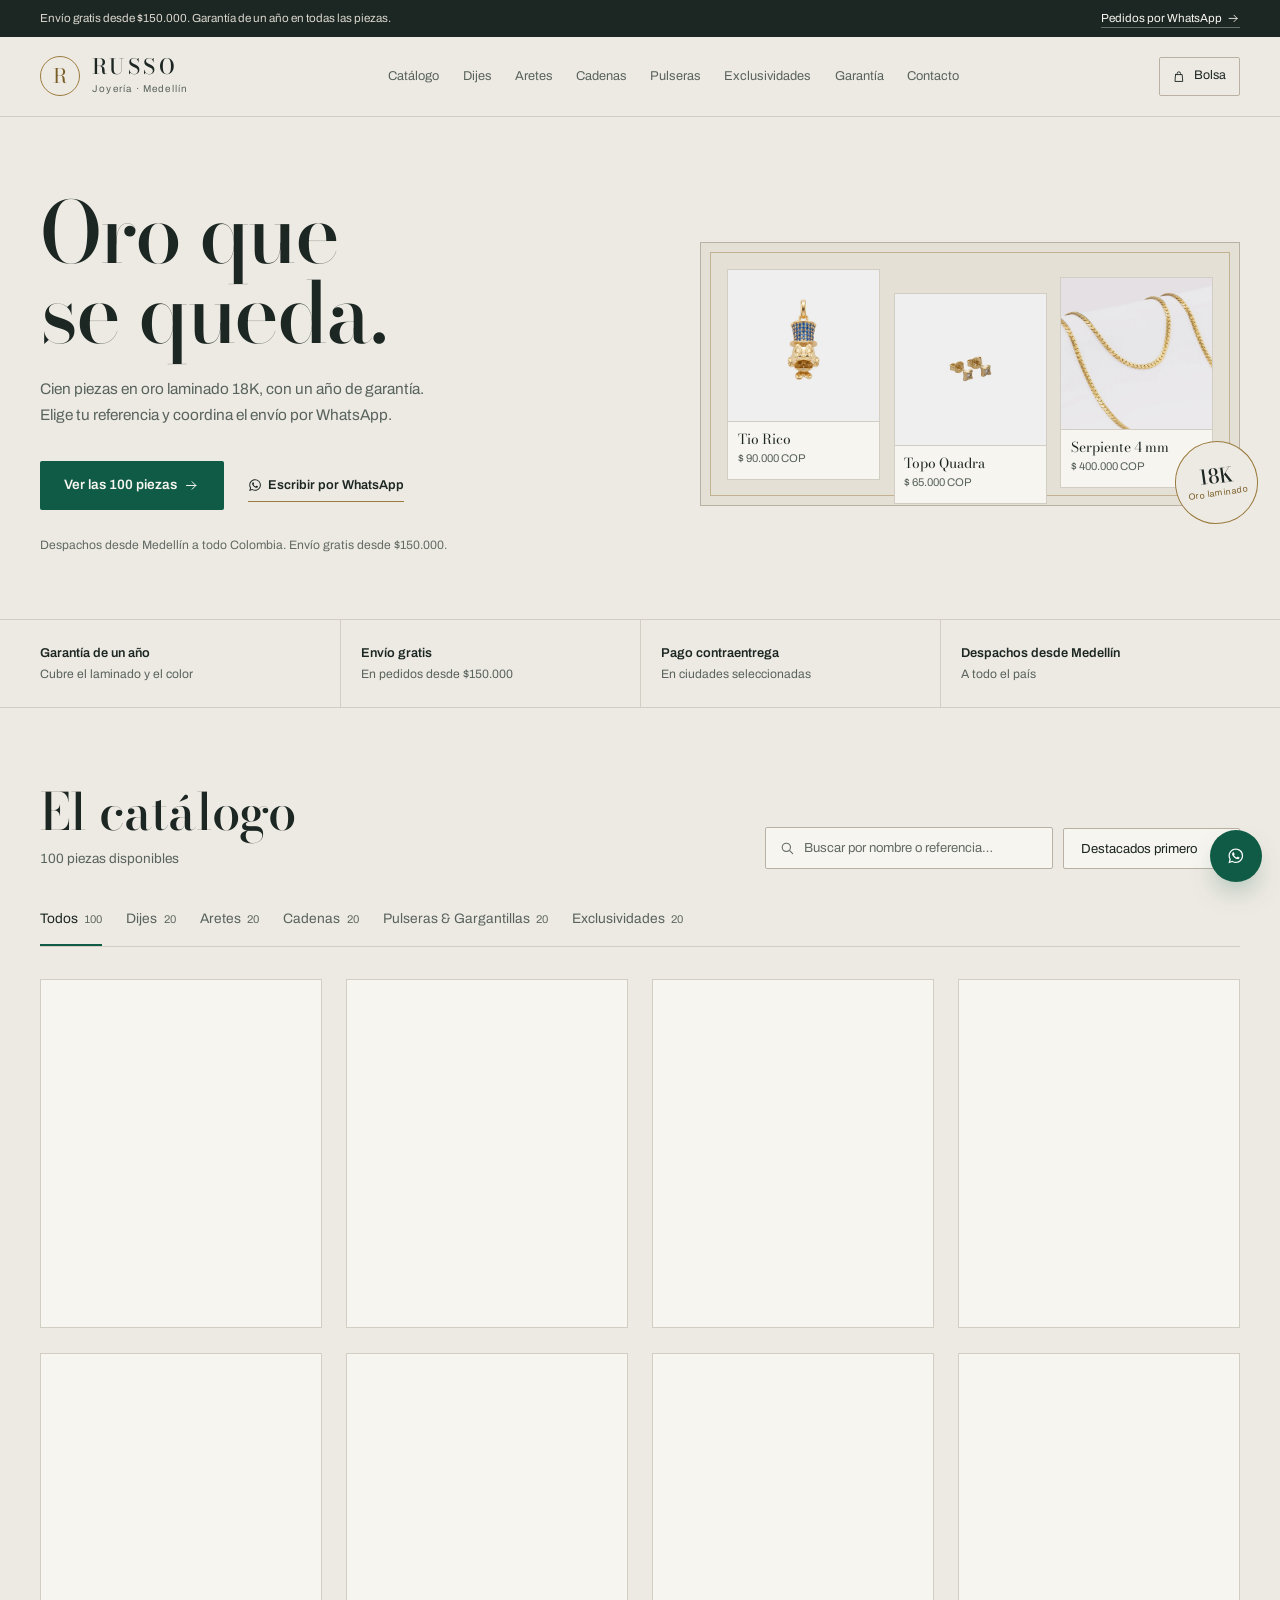
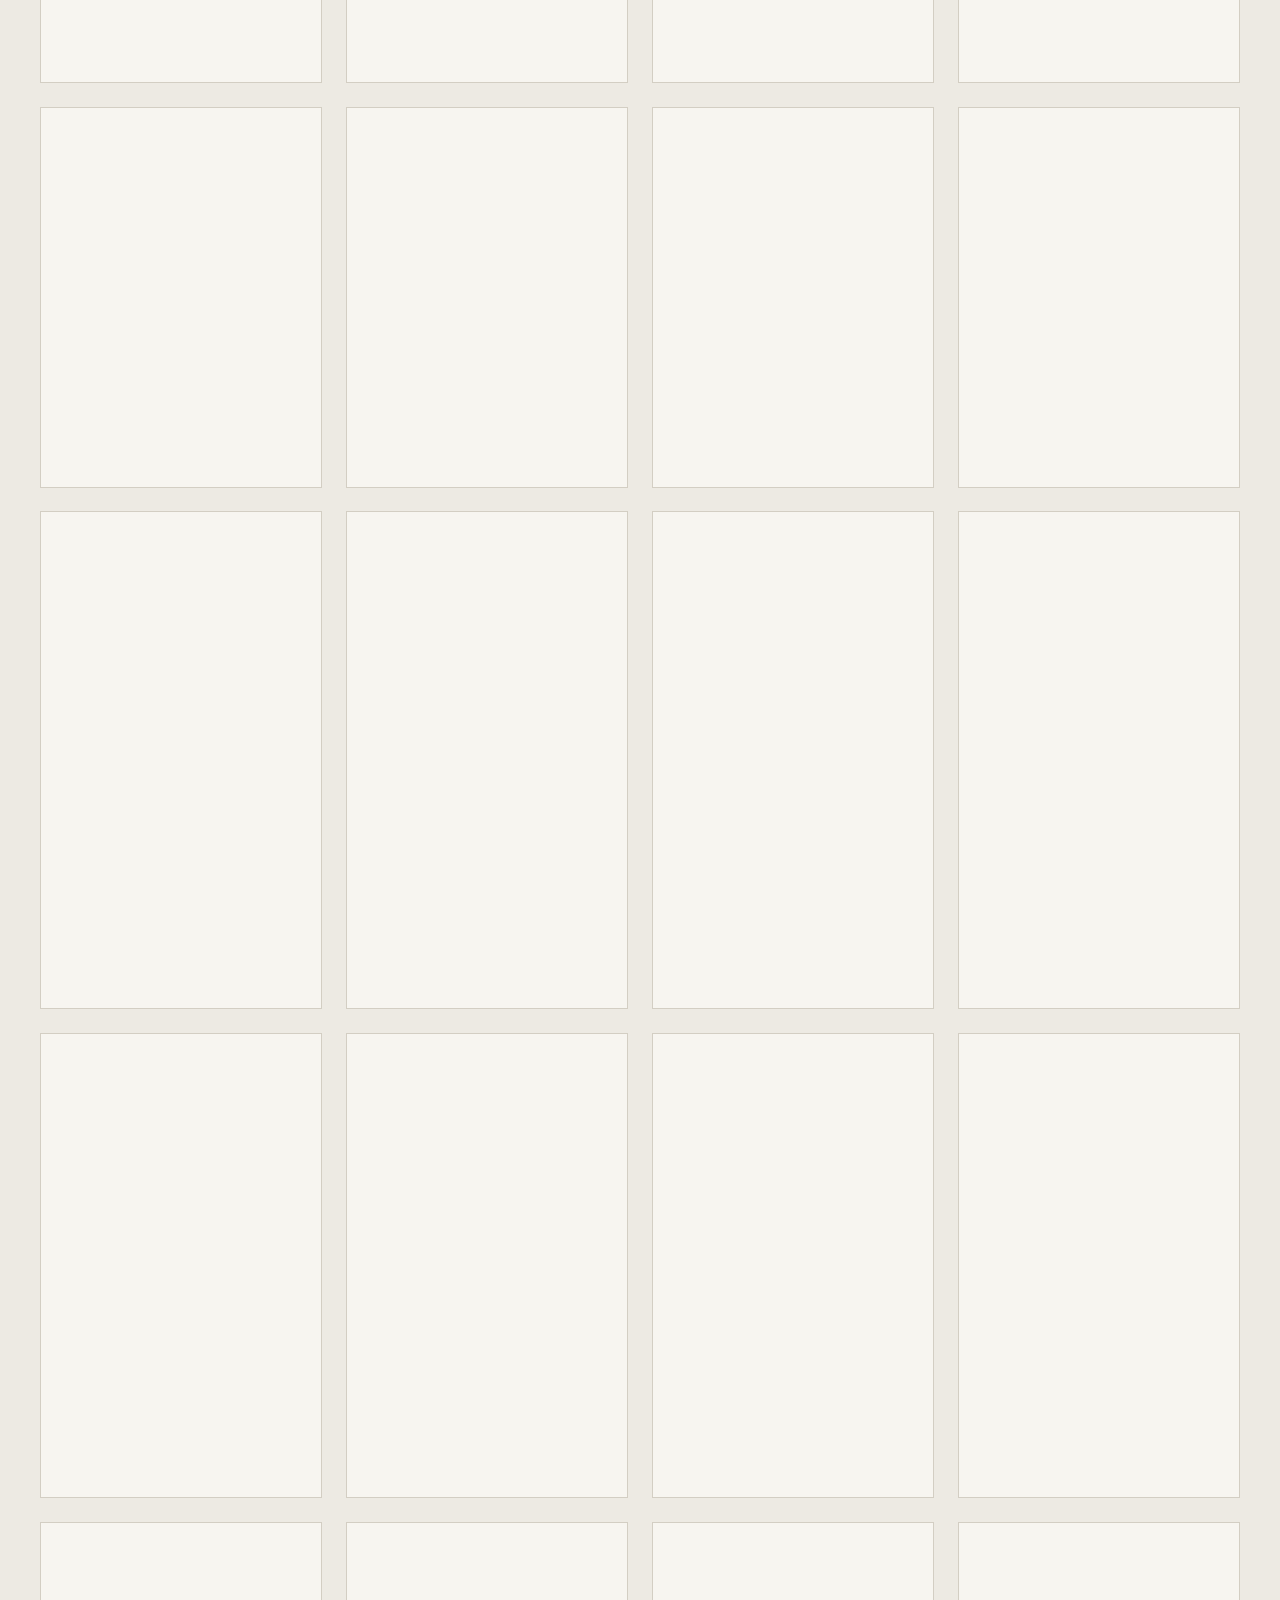
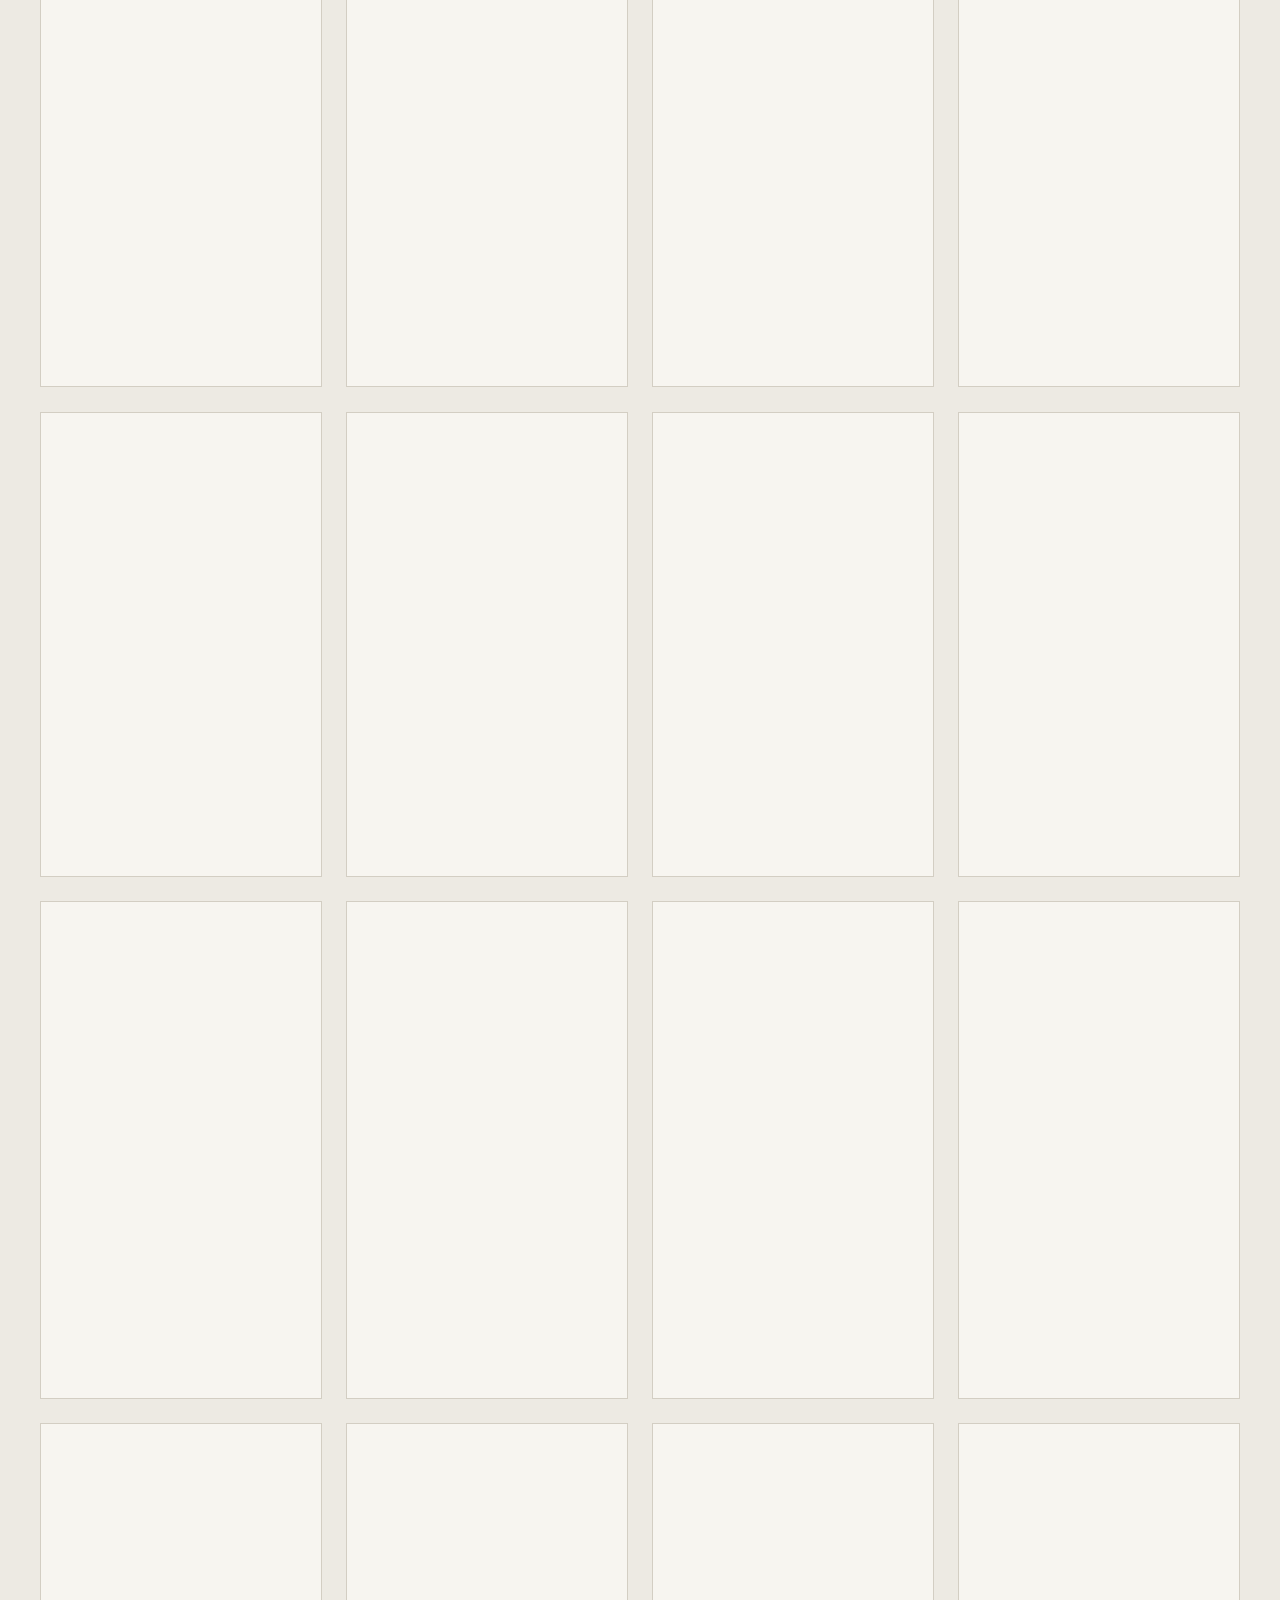
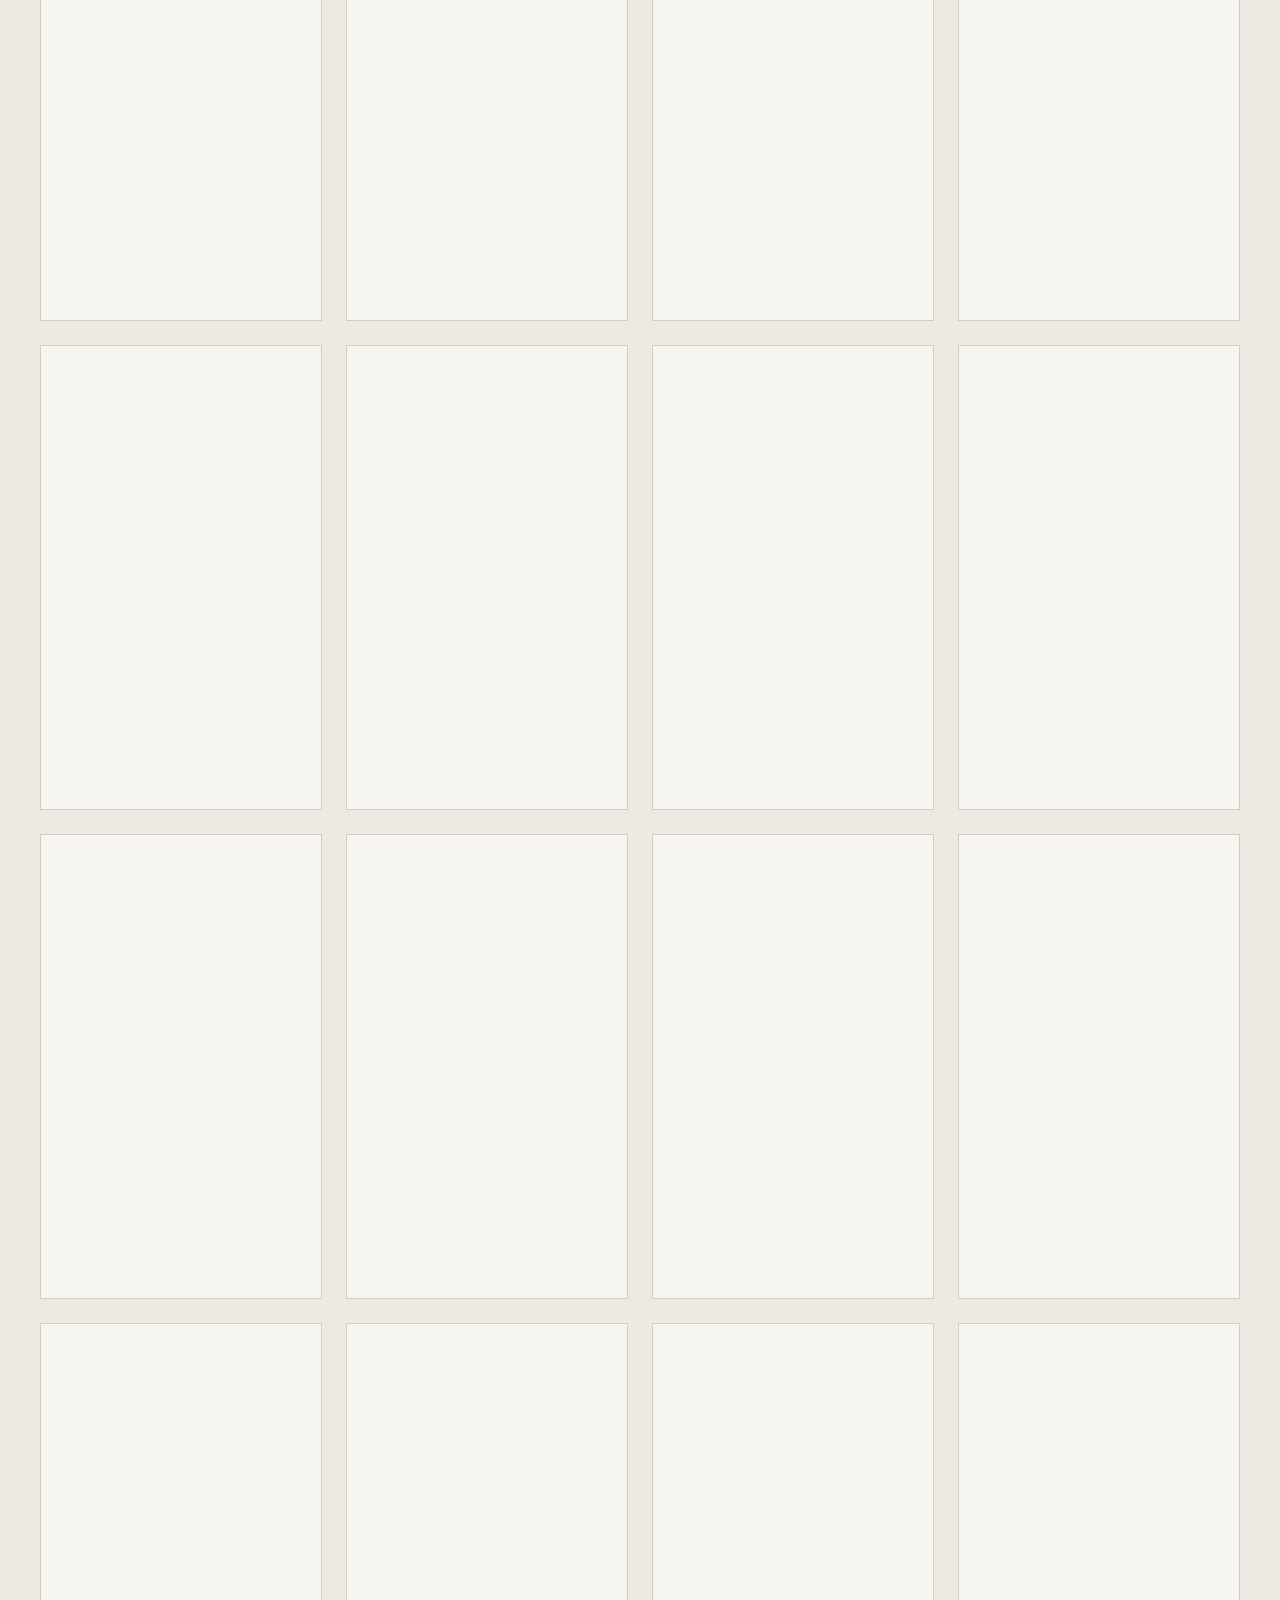
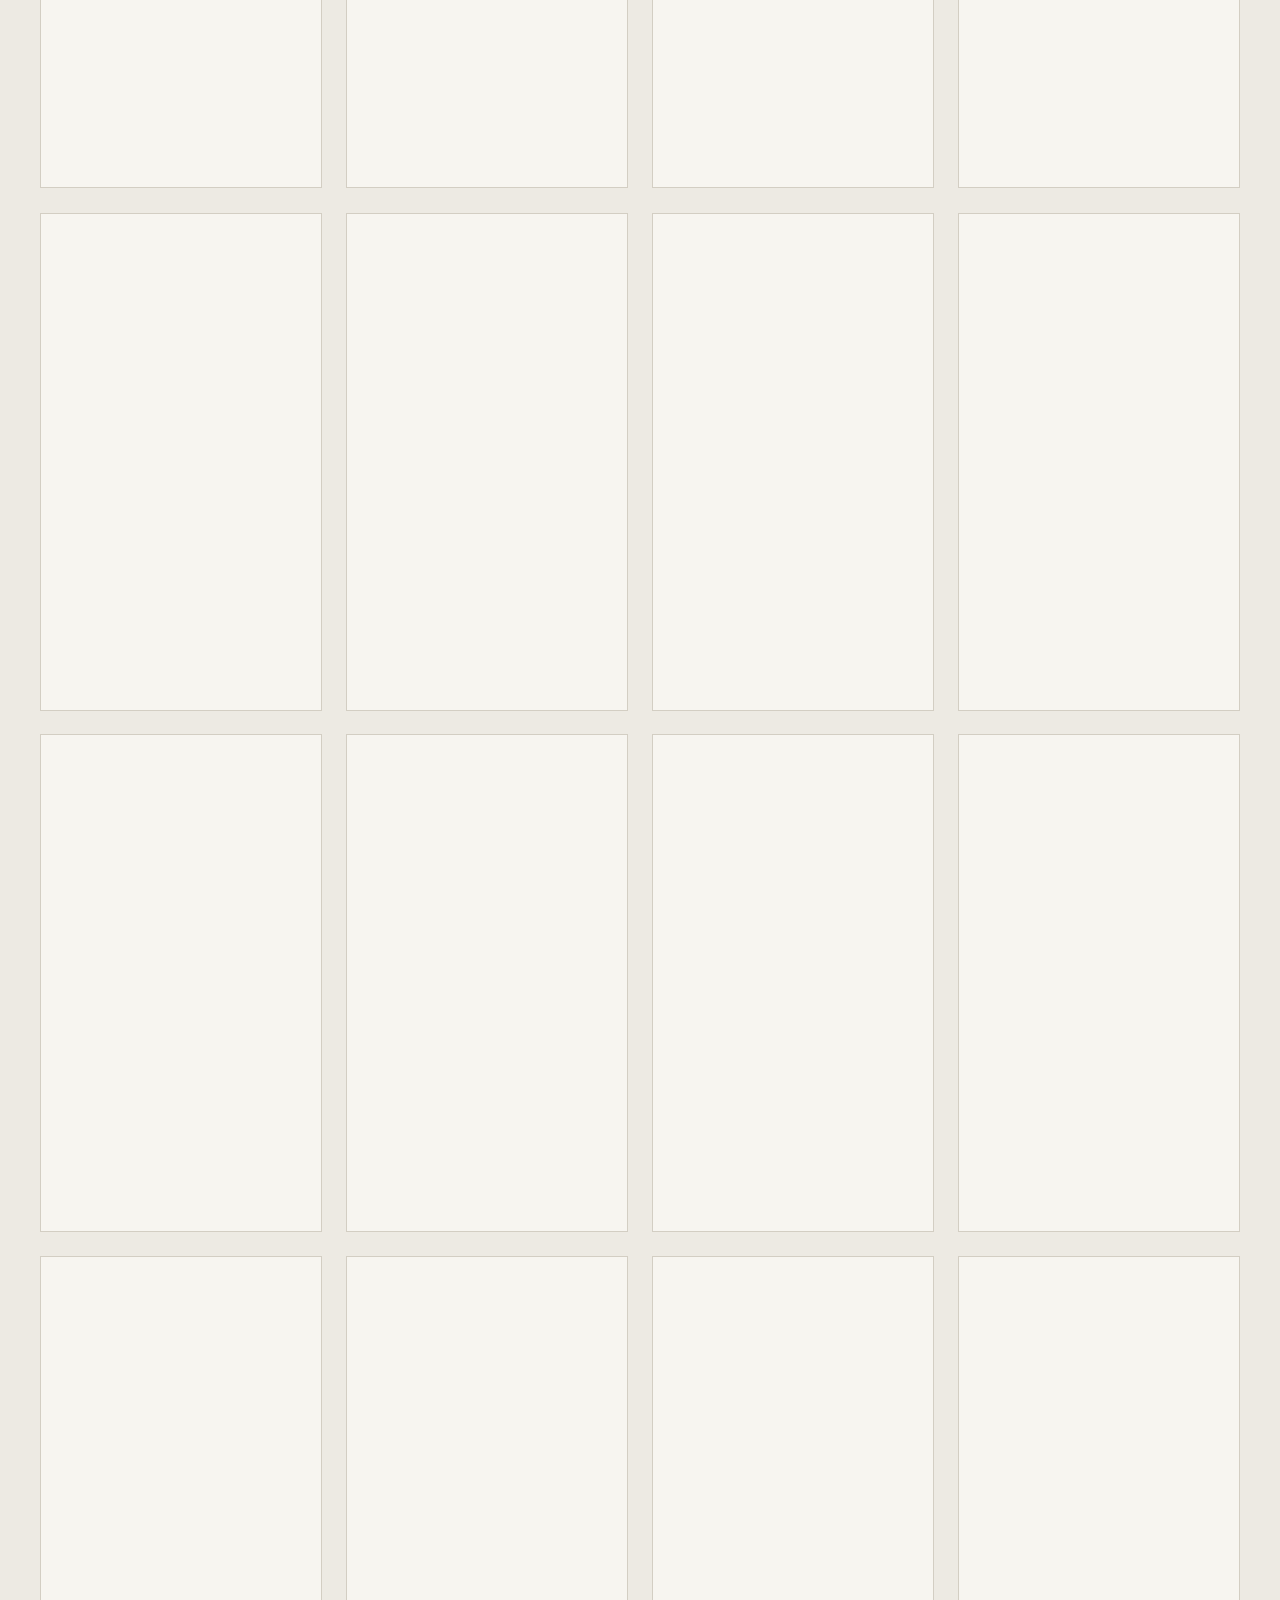
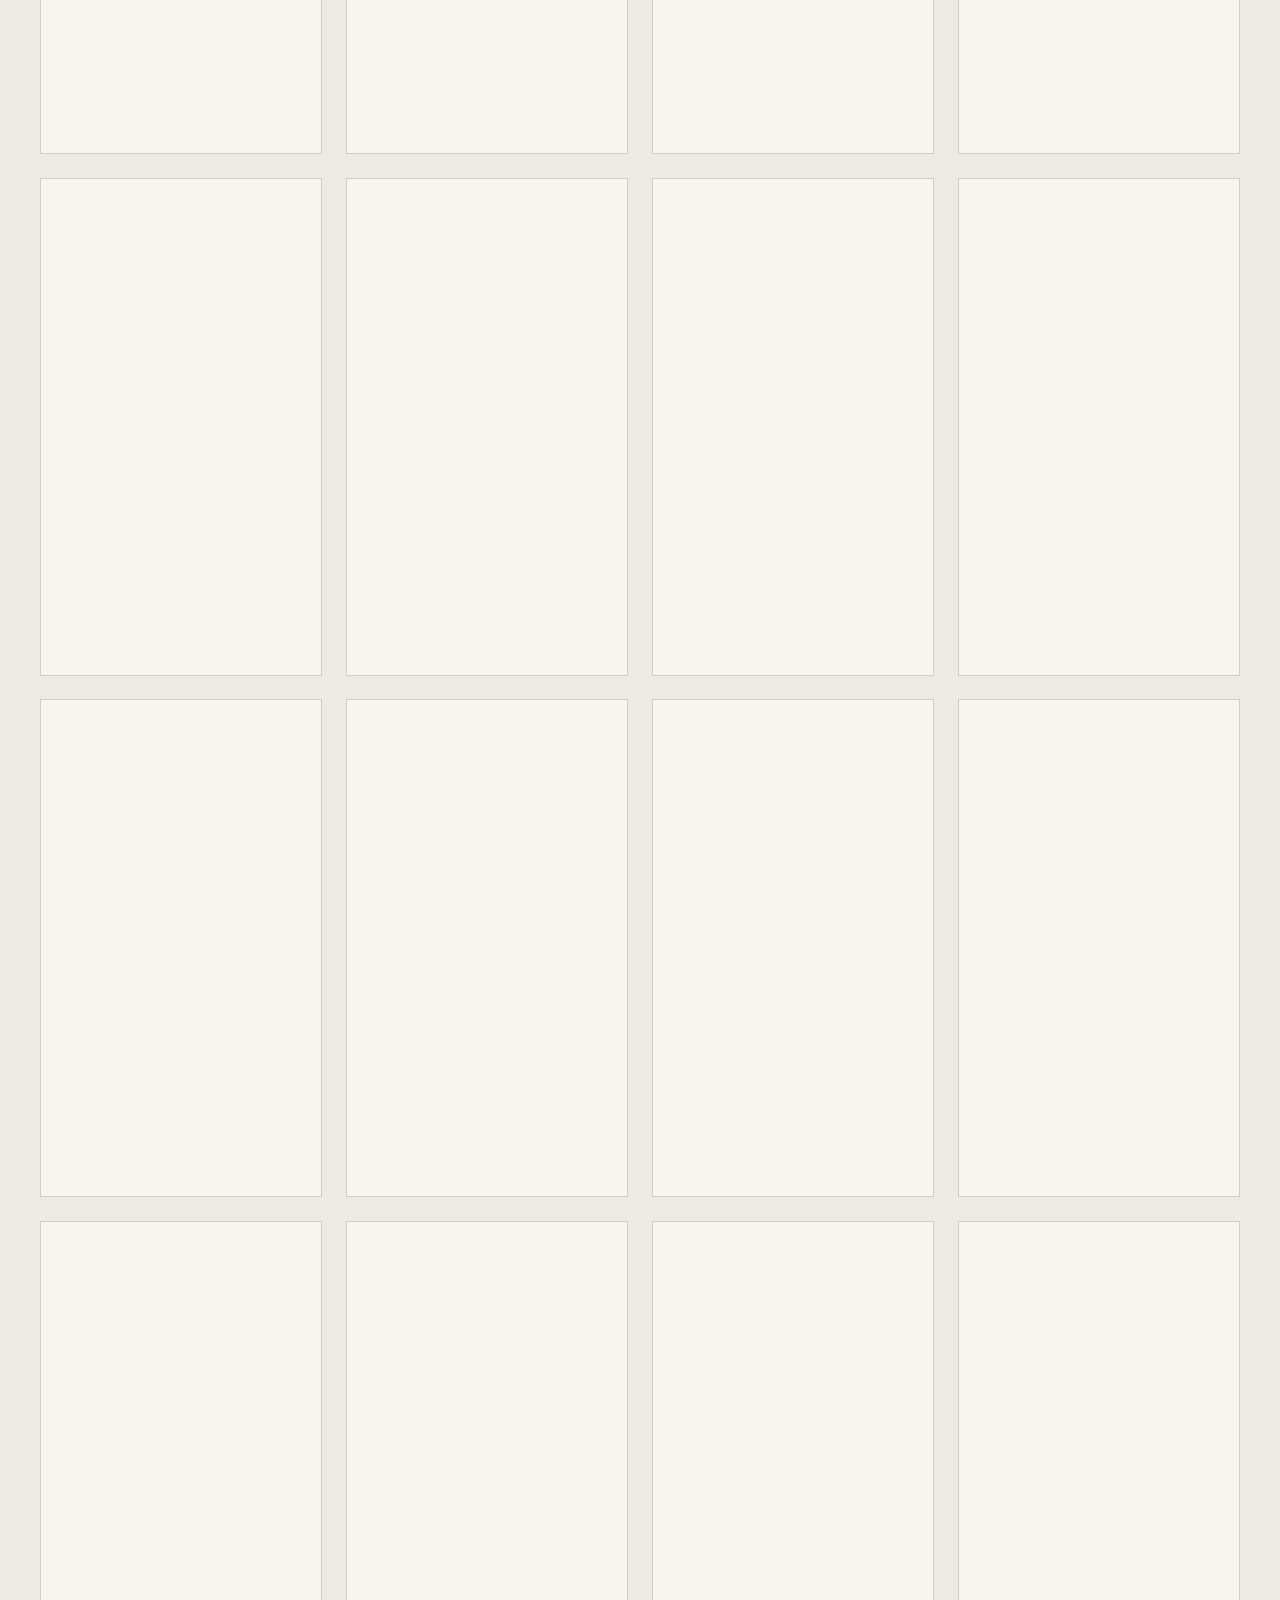
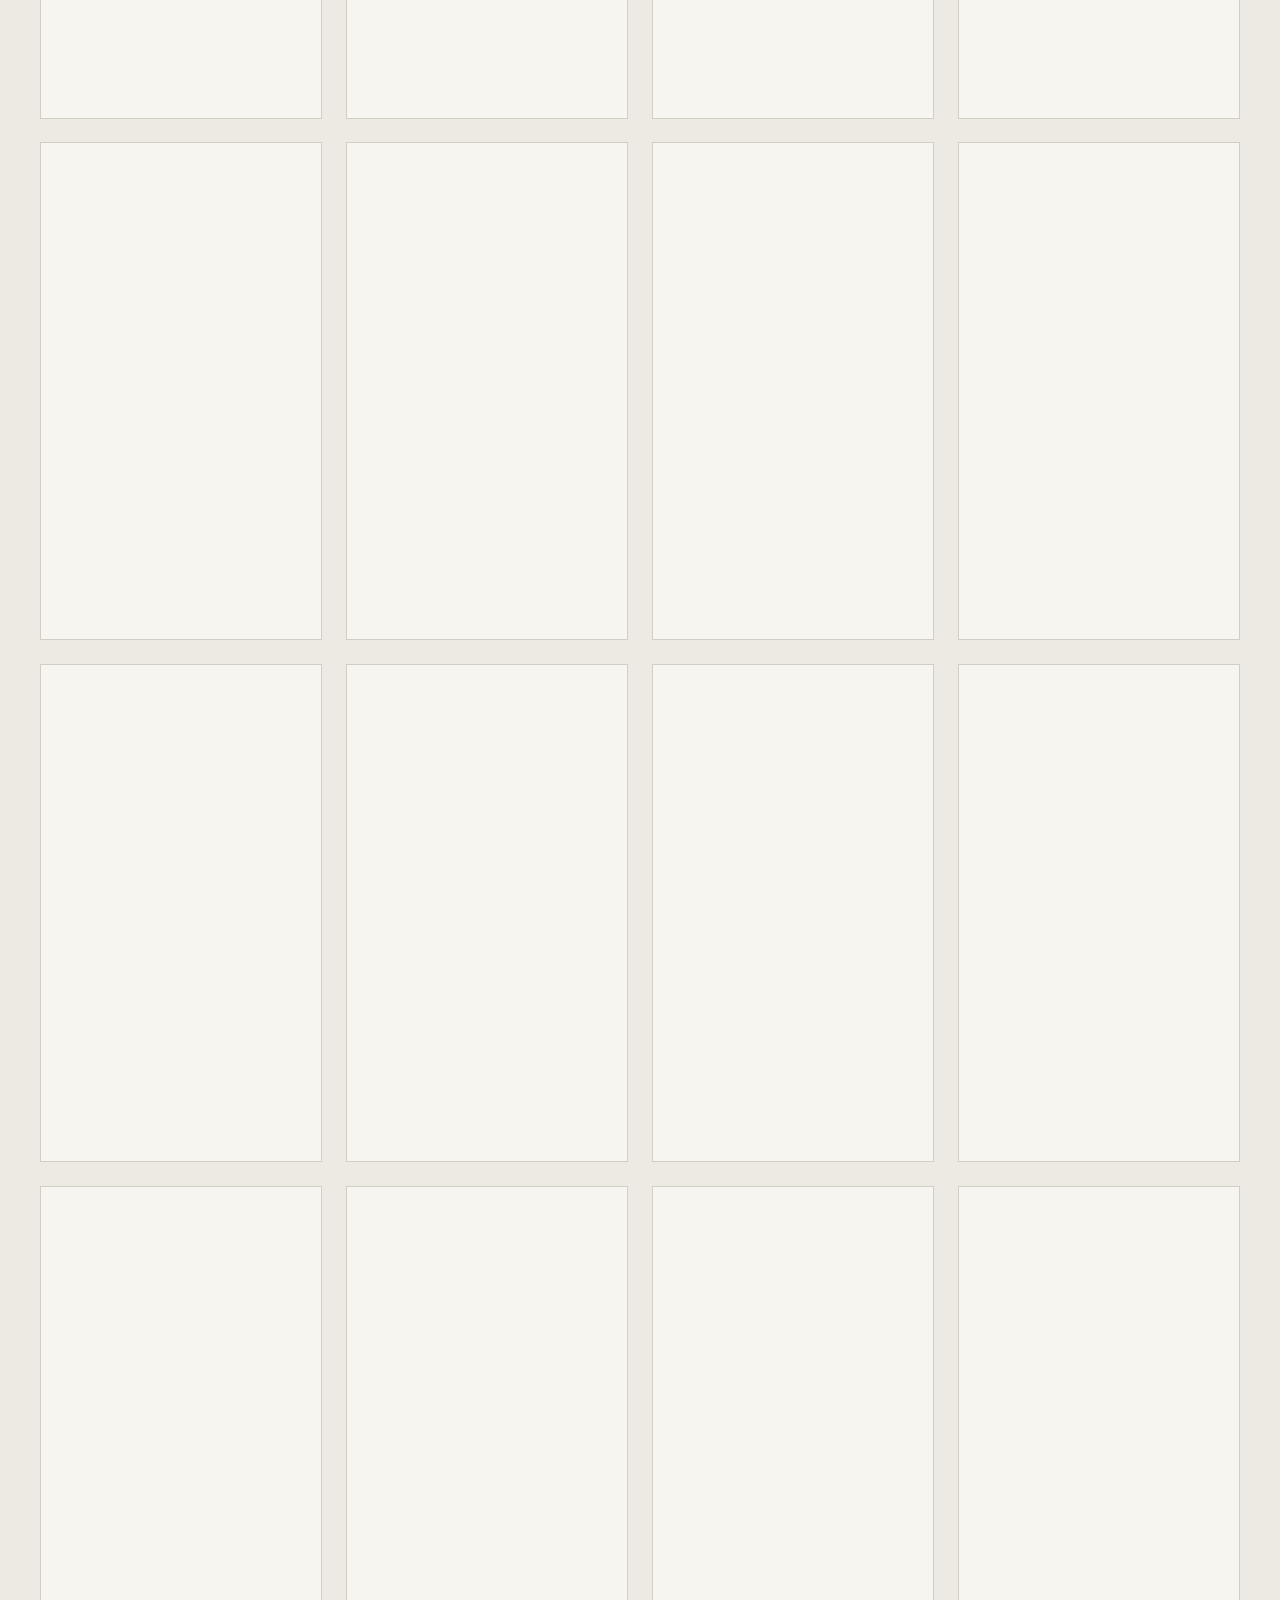
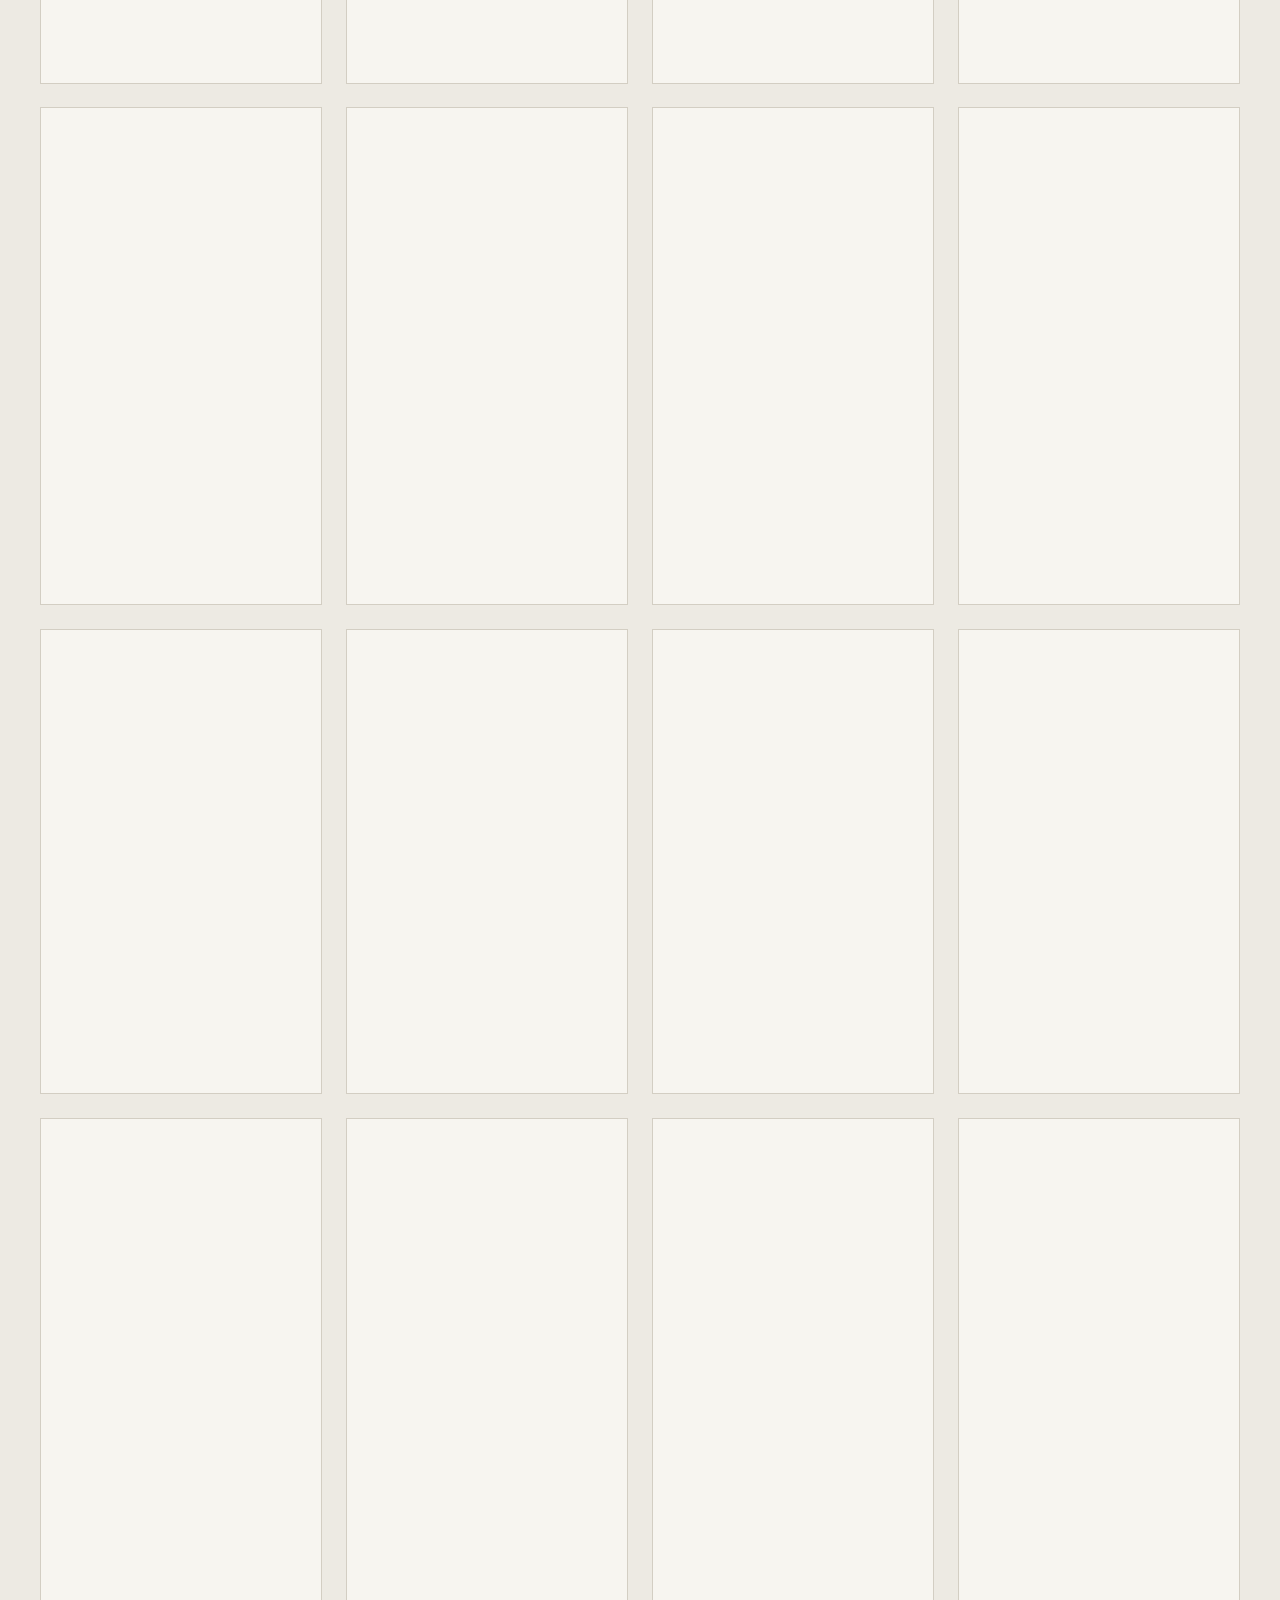
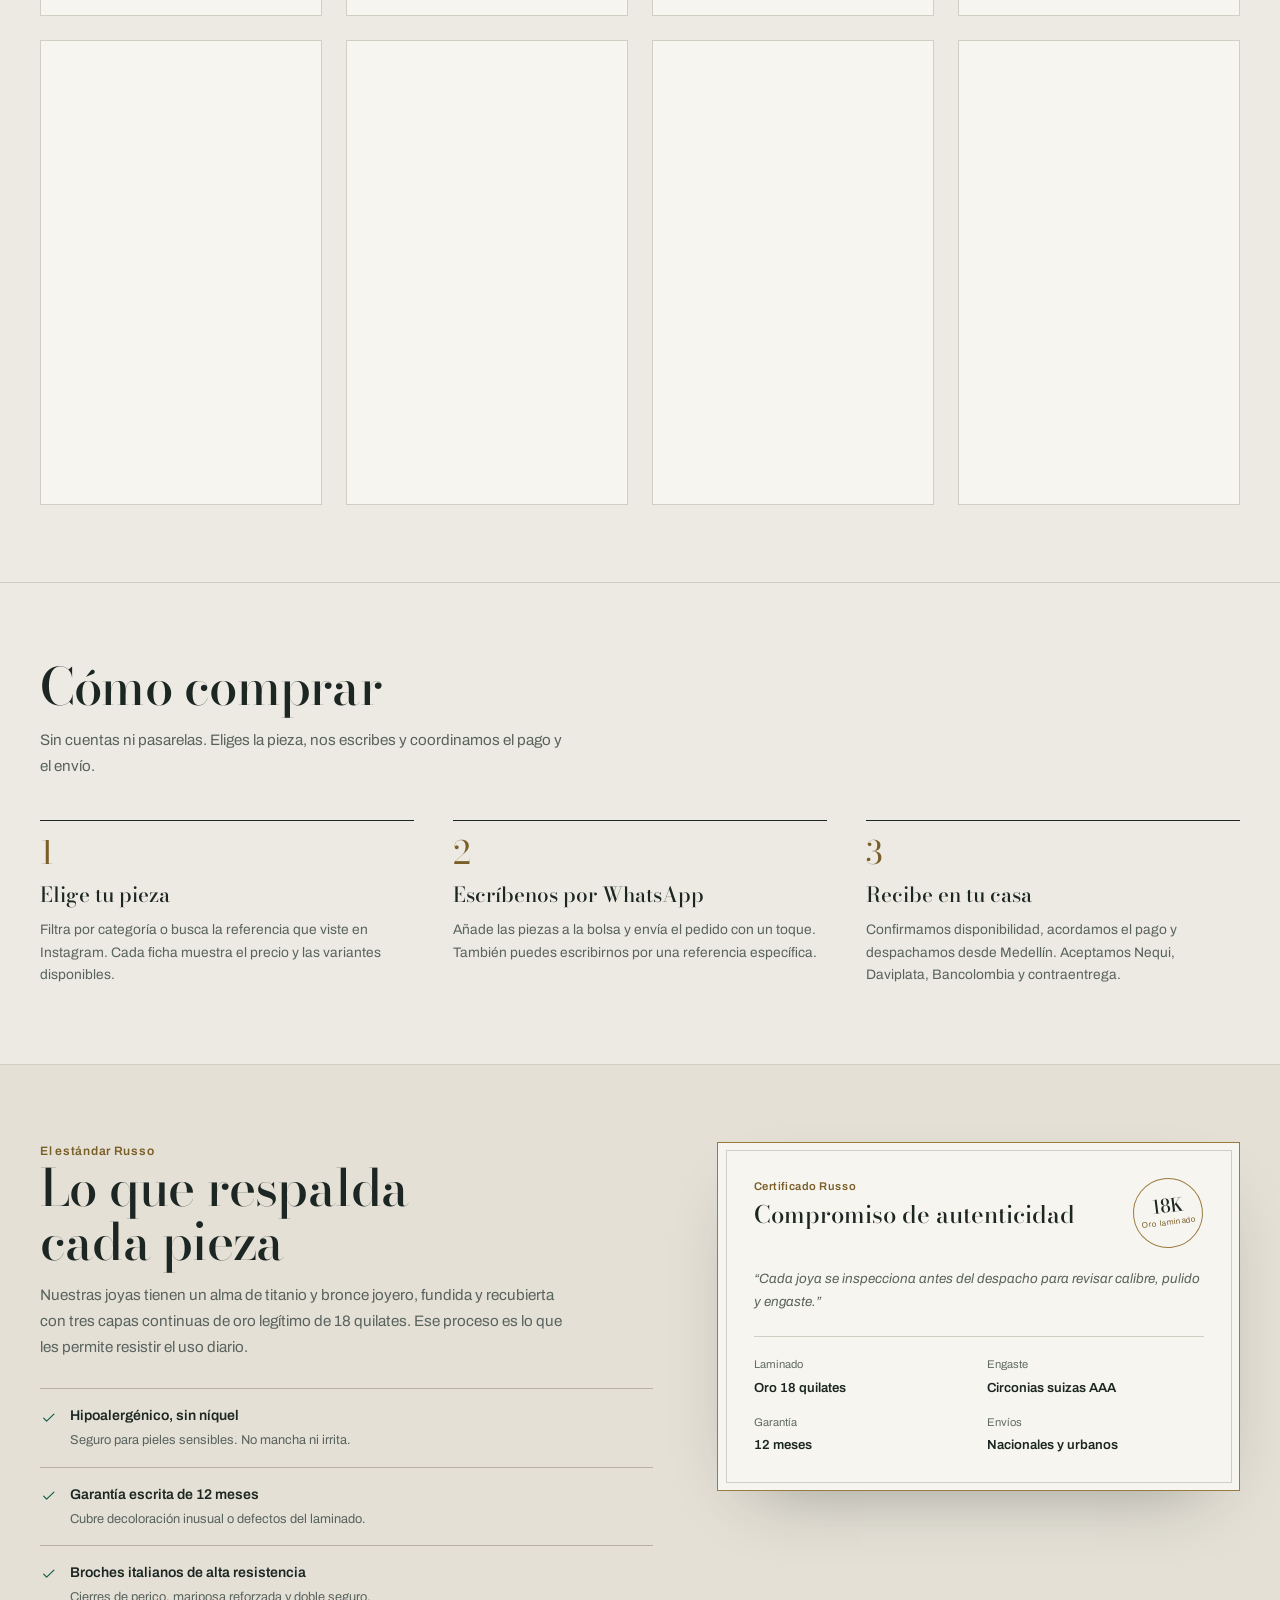
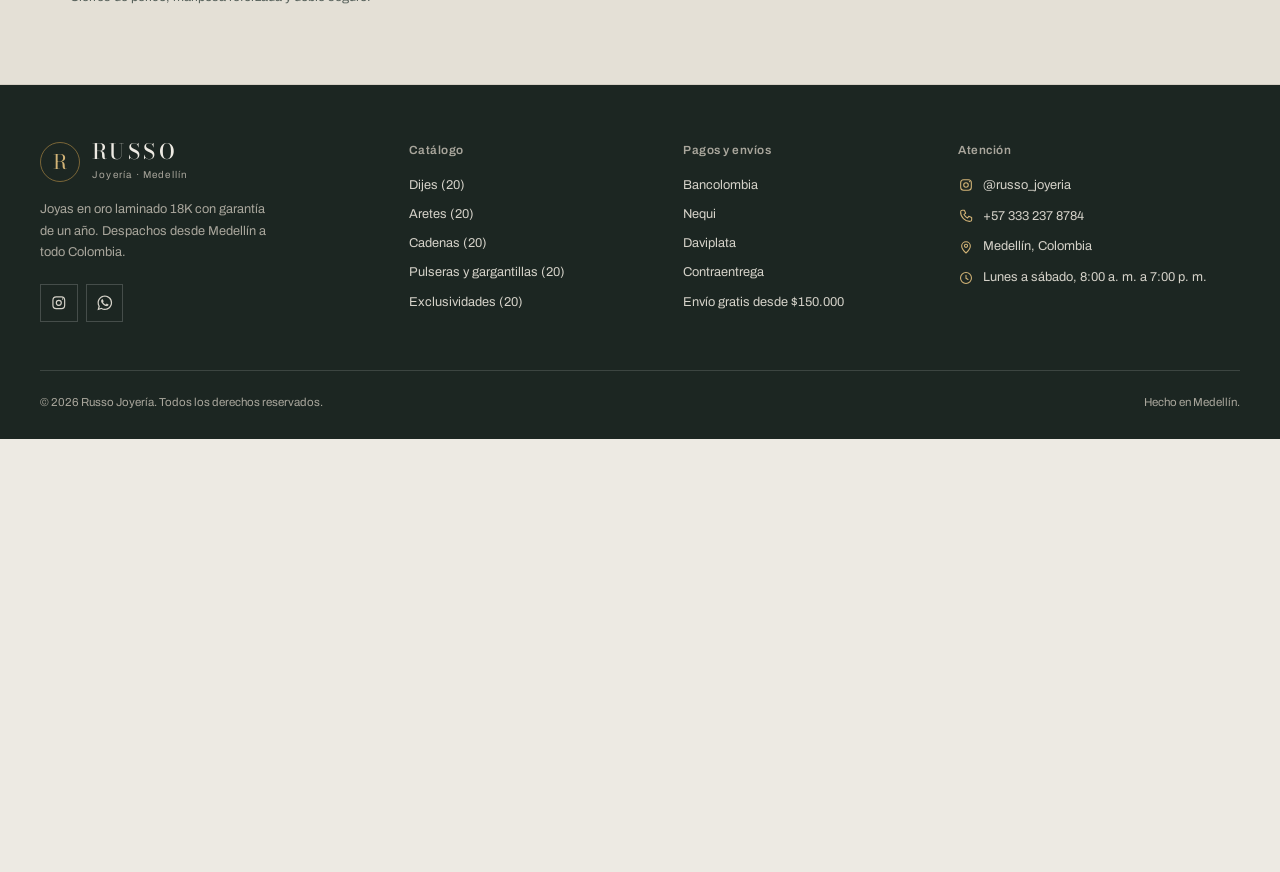
<file: index.html>
<!DOCTYPE html>
<html lang="es">
<head>
  <meta charset="UTF-8">
  <meta name="viewport" content="width=device-width, initial-scale=1.0">
  <title>Russo Joyería | Joyas en oro laminado 18K, Medellín</title>
  <meta name="description" content="Catálogo de 100 joyas en oro laminado 18K con garantía de un año. Dijes, aretes, cadenas y pulseras. Despachos desde Medellín a todo Colombia y pedidos por WhatsApp.">
  <meta name="theme-color" content="#edeae3">
  <meta name="color-scheme" content="light">

  <meta property="og:type" content="website">
  <meta property="og:locale" content="es_CO">
  <meta property="og:site_name" content="Russo Joyería">
  <meta property="og:title" content="Russo Joyería | Joyas en oro laminado 18K">
  <meta property="og:description" content="Cien piezas en oro laminado 18K, con un año de garantía. Elige tu referencia y coordina el envío por WhatsApp.">
  <meta name="twitter:card" content="summary">

  <link rel="icon" href="data:image/svg+xml,<svg xmlns='http://www.w3.org/2000/svg' viewBox='0 0 64 64'><rect width='64' height='64' fill='%231c2622'/><text x='32' y='45' font-family='Georgia,serif' font-size='38' fill='%23edeae3' text-anchor='middle'>R</text></svg>">

  <link rel="preconnect" href="https://fonts.googleapis.com">
  <link rel="preconnect" href="https://fonts.gstatic.com" crossorigin>
  <link rel="preload" as="image" href="images/products/20000-AZUL.jpg" fetchpriority="high">
  <link rel="stylesheet" href="https://fonts.googleapis.com/css2?family=Archivo:wght@400;500;600;700&family=Bodoni+Moda:opsz,wght@6..96,400..700&display=swap">
  <link rel="stylesheet" href="css/custom.css">

  <script type="application/ld+json">
  {
    "@context": "https://schema.org",
    "@type": "Store",
    "name": "Russo Joyería",
    "description": "Joyería en oro laminado 18K con garantía de un año. Catálogo de dijes, aretes, cadenas, pulseras y gargantillas.",
    "telephone": "+57 333 237 8784",
    "address": {
      "@type": "PostalAddress",
      "addressLocality": "Medellín",
      "addressCountry": "CO"
    },
    "sameAs": ["https://instagram.com/russo_joyeria"],
    "priceRange": "$35.000 - $400.000 COP",
    "currenciesAccepted": "COP",
    "paymentAccepted": "Bancolombia, Nequi, Daviplata, Contraentrega"
  }
  </script>
</head>
<body>

  <a class="skip-link" href="#catalogo">Saltar al catálogo</a>

  <!-- Iconos de la interfaz -->
  <svg width="0" height="0" aria-hidden="true" focusable="false" style="position:absolute">
    <symbol id="i-bag" viewBox="0 0 24 24"><path d="M6.2 8h11.6l1 12H5.2l1-12Z"/><path d="M9 8V6.2A3 3 0 0 1 15 6.2V8"/></symbol>
    <symbol id="i-search" viewBox="0 0 24 24"><circle cx="11" cy="11" r="6.2"/><path d="m16 16 4.5 4.5"/></symbol>
    <symbol id="i-close" viewBox="0 0 24 24"><path d="m6 6 12 12M18 6 6 18"/></symbol>
    <symbol id="i-menu" viewBox="0 0 24 24"><path d="M4 7h16M4 12h16M4 17h16"/></symbol>
    <symbol id="i-arrow" viewBox="0 0 24 24"><path d="M4 12h15M13 6l6 6-6 6"/></symbol>
    <symbol id="i-plus" viewBox="0 0 24 24"><path d="M12 5v14M5 12h14"/></symbol>
    <symbol id="i-minus" viewBox="0 0 24 24"><path d="M5 12h14"/></symbol>
    <symbol id="i-trash" viewBox="0 0 24 24"><path d="M4 7h16M9.5 7V4.8h5V7M6.5 7l1 13h9l1-13"/></symbol>
    <symbol id="i-whatsapp" viewBox="0 0 24 24"><path fill="currentColor" stroke="none" d="M19.05 4.91A9.82 9.82 0 0 0 12.04 2C6.58 2 2.13 6.45 2.13 11.91c0 1.75.46 3.45 1.32 4.95L2 22l5.25-1.38a9.9 9.9 0 0 0 4.79 1.22h.01c5.46 0 9.91-4.45 9.91-9.91 0-2.65-1.03-5.14-2.91-7.02Zm-7.01 15.24h-.01a8.2 8.2 0 0 1-4.18-1.15l-.3-.18-3.12.82.83-3.04-.2-.31a8.18 8.18 0 0 1-1.26-4.38c0-4.54 3.7-8.23 8.24-8.23 2.2 0 4.27.86 5.82 2.42a8.18 8.18 0 0 1 2.41 5.82c0 4.54-3.7 8.23-8.23 8.23Zm4.52-6.16c-.25-.12-1.47-.72-1.7-.81-.23-.08-.39-.12-.56.12-.17.25-.64.81-.78.97-.14.17-.29.19-.54.06-.25-.12-1.05-.39-2-1.23-.74-.66-1.24-1.47-1.38-1.72-.14-.25-.02-.38.11-.51.11-.11.25-.29.37-.43.12-.14.17-.25.25-.41.08-.17.04-.31-.02-.43-.06-.12-.56-1.34-.76-1.84-.2-.48-.4-.42-.56-.43h-.48c-.17 0-.43.06-.66.31-.23.25-.87.85-.87 2.07 0 1.22.89 2.4 1.01 2.56.12.17 1.75 2.67 4.23 3.74.59.26 1.05.41 1.41.52.59.19 1.13.16 1.56.1.48-.07 1.47-.6 1.68-1.18.21-.58.21-1.08.14-1.18-.06-.11-.23-.17-.48-.29Z"/></symbol>
    <symbol id="i-instagram" viewBox="0 0 24 24"><rect x="4" y="4" width="16" height="16" rx="4.5"/><circle cx="12" cy="12" r="3.4"/><circle cx="17.2" cy="6.8" r=".9" fill="currentColor" stroke="none"/></symbol>
    <symbol id="i-shield" viewBox="0 0 24 24"><path d="M12 3.2 19 6v5.8c0 3.9-2.9 6.9-7 8.8-4.1-1.9-7-4.9-7-8.8V6l7-2.8Z"/><path d="m9 12 2 2 4-4.2"/></symbol>
    <symbol id="i-truck" viewBox="0 0 24 24"><path d="M3 7h11v9H3zM14 10h4l3 3v3h-7z"/><circle cx="7" cy="18" r="1.8"/><circle cx="17.5" cy="18" r="1.8"/></symbol>
    <symbol id="i-card" viewBox="0 0 24 24"><rect x="3" y="5.5" width="18" height="13" rx="2"/><path d="M3 9.5h18"/></symbol>
    <symbol id="i-pin" viewBox="0 0 24 24"><path d="M12 21s6.5-5.6 6.5-10.4A6.5 6.5 0 1 0 5.5 10.6C5.5 15.4 12 21 12 21Z"/><circle cx="12" cy="10.2" r="2.4"/></symbol>
    <symbol id="i-clock" viewBox="0 0 24 24"><circle cx="12" cy="12" r="8.2"/><path d="M12 7.8v4.6l3 1.8"/></symbol>
    <symbol id="i-phone" viewBox="0 0 24 24"><path d="M6.3 3.5h3.4l1.8 4.4-2.5 1.7a12.6 12.6 0 0 0 5.4 5.4l1.7-2.5 4.4 1.8v3.4c0 1.2-.9 2.2-2.1 2.3C10.9 20.7 3.3 13.1 4 5.6c.1-1.2 1.1-2.1 2.3-2.1Z"/></symbol>
    <symbol id="i-check" viewBox="0 0 24 24"><path d="m5 12.5 4 4L19 7"/></symbol>
    <symbol id="i-chevron" viewBox="0 0 24 24"><path d="m6 9 6 6 6-6"/></symbol>
    <symbol id="i-eye" viewBox="0 0 24 24"><path d="M2.5 12S6.5 5.5 12 5.5 21.5 12 21.5 12 17.5 18.5 12 18.5 2.5 12 2.5 12Z"/><circle cx="12" cy="12" r="3"/></symbol>
    <symbol id="i-lock" viewBox="0 0 24 24"><rect x="5" y="10" width="14" height="10" rx="2"/><path d="M8 10V7a4 4 0 0 1 8 0v3"/></symbol>
    <symbol id="i-refresh" viewBox="0 0 24 24"><path d="M20 12a8 8 0 1 1-2.3-5.7M20 4v4h-4"/></symbol>
  </svg>

  <!-- Barra de anuncio -->
  <aside class="announcement" aria-label="Envíos y garantía">
    <div class="wrap announcement-inner">
      <p>Envío gratis desde $150.000. Garantía de un año en todas las piezas.</p>
      <a href="https://wa.me/573332378784" target="_blank" rel="noopener noreferrer">
        Pedidos por WhatsApp
        <svg class="icon" aria-hidden="true"><use href="#i-arrow"/></svg>
      </a>
    </div>
  </aside>

  <!-- Header -->
  <header class="site-header">
    <div class="wrap header-inner">
      <a class="brand" href="#" aria-label="RUSSO Joyería, Medellín, inicio">
        <span class="brand-mark" aria-hidden="true"></span>
        <span>
          <span class="brand-name">RUSSO</span>
          <span class="brand-sub">Joyería · Medellín</span>
        </span>
      </a>

      <nav class="main-nav" aria-label="Principal">
        <a href="#catalogo">Catálogo</a>
        <a href="#catalogo" onclick="setCategory('dijes')">Dijes</a>
        <a href="#catalogo" onclick="setCategory('aretes')">Aretes</a>
        <a href="#catalogo" onclick="setCategory('cadenas')">Cadenas</a>
        <a href="#catalogo" onclick="setCategory('pulseras')">Pulseras</a>
        <a href="#catalogo" onclick="setCategory('exclusividades')">Exclusividades</a>
        <a href="#garantia">Garantía</a>
        <a href="#contacto">Contacto</a>
      </nav>

      <div class="header-actions">
        <button type="button" class="cart-button" onclick="openCartDrawer()" aria-label="Abrir la bolsa de compras">
          <svg class="icon" aria-hidden="true"><use href="#i-bag"/></svg>
          <span class="cart-button-label">Bolsa</span>
          <span class="cart-counter-badge hidden">0</span>
        </button>

        <button
          type="button"
          id="mobile-menu-btn"
          class="menu-button"
          aria-expanded="false"
          aria-controls="mobile-menu"
          aria-label="Menú"
        >
          <svg class="icon" aria-hidden="true"><use href="#i-menu"/></svg>
        </button>
      </div>
    </div>

    <div id="mobile-menu" class="mobile-menu hidden">
      <div class="wrap">
        <a href="#catalogo" onclick="setCategory('all')">Ver todo <span class="mobile-count">100</span></a>
        <a href="#catalogo" onclick="setCategory('dijes')">Dijes <span class="mobile-count">20</span></a>
        <a href="#catalogo" onclick="setCategory('aretes')">Aretes <span class="mobile-count">20</span></a>
        <a href="#catalogo" onclick="setCategory('cadenas')">Cadenas <span class="mobile-count">20</span></a>
        <a href="#catalogo" onclick="setCategory('pulseras')">Pulseras y gargantillas <span class="mobile-count">20</span></a>
        <a href="#catalogo" onclick="setCategory('exclusividades')">Exclusividades <span class="mobile-count">20</span></a>
        <a href="#garantia">Garantía</a>
        <a href="#contacto">Contacto</a>
      </div>
    </div>
  </header>

  <main>
    <!-- Hero -->
    <section class="hero" aria-labelledby="hero-title">
      <div class="wrap hero-grid">
        <div>
          <h1 id="hero-title" class="hero-title">Oro que se queda.</h1>
          <p class="hero-deck">
            Cien piezas en oro laminado 18K, con un año de garantía. Elige tu referencia
            y coordina el envío por WhatsApp.
          </p>

          <div class="hero-actions">
            <a class="btn btn-emerald btn-lg" href="#catalogo">
              Ver las 100 piezas
              <svg class="icon" aria-hidden="true"><use href="#i-arrow"/></svg>
            </a>
            <a
              class="btn-text"
              href="https://wa.me/573332378784?text=Hola%20Russo%20Joyer%C3%ADa%2C%20quiero%20asesor%C3%ADa%20para%20elegir%20una%20pieza."
              target="_blank"
              rel="noopener noreferrer"
            >
              <svg class="icon" aria-hidden="true"><use href="#i-whatsapp"/></svg>
              Escribir por WhatsApp
            </a>
          </div>

          <p class="hero-note">Despachos desde Medellín a todo Colombia. Envío gratis desde $150.000.</p>
        </div>

        <div class="tray">
          <div class="tray-grid">
            <figure>
              <img
                src="images/products/20000-AZUL.jpg"
                alt="Dije Tio Rico en oro laminado con detalle azul"
                width="900"
                height="900"
                fetchpriority="high"
                decoding="async"
              >
              <figcaption>
                <span class="tray-name">Tio Rico</span>
                <span class="tray-price">$ 90.000 COP</span>
              </figcaption>
            </figure>
            <figure>
              <img
                src="images/products/30038.jpg"
                alt="Topo Quadra Crystal de 4 milímetros"
                width="900"
                height="900"
                decoding="async"
              >
              <figcaption>
                <span class="tray-name">Topo Quadra</span>
                <span class="tray-price">$ 65.000 COP</span>
              </figcaption>
            </figure>
            <figure>
              <img
                src="images/products/44068.jpg"
                alt="Cadena Serpiente de 4 milímetros y 65 centímetros"
                width="900"
                height="900"
                decoding="async"
              >
              <figcaption>
                <span class="tray-name">Serpiente 4 mm</span>
                <span class="tray-price">$ 400.000 COP</span>
              </figcaption>
            </figure>
          </div>
          <div class="tray-seal" aria-hidden="true">
            <div>
              <strong>18K</strong>
              <span>Oro laminado</span>
            </div>
          </div>
        </div>
      </div>
    </section>

    <!-- Servicios -->
    <section class="assurance" aria-label="Servicios de la tienda">
      <div class="wrap">
        <ul class="assurance-list">
          <li>
            <span class="assurance-term">Garantía de un año</span>
            <span class="assurance-desc">Cubre el laminado y el color</span>
          </li>
          <li>
            <span class="assurance-term">Envío gratis</span>
            <span class="assurance-desc">En pedidos desde $150.000</span>
          </li>
          <li>
            <span class="assurance-term">Pago contraentrega</span>
            <span class="assurance-desc">En ciudades seleccionadas</span>
          </li>
          <li>
            <span class="assurance-term">Despachos desde Medellín</span>
            <span class="assurance-desc">A todo el país</span>
          </li>
        </ul>
      </div>
    </section>

    <!-- Catálogo -->
    <section id="catalogo" class="catalog" aria-labelledby="catalog-title">
      <div class="wrap">
        <div class="catalog-head">
          <div>
            <h2 id="catalog-title" class="section-title">El catálogo</h2>
            <p class="catalog-sub" id="results-count">Cargando el catálogo…</p>
          </div>

          <div class="catalog-tools">
            <div class="search-field">
              <svg class="icon" aria-hidden="true"><use href="#i-search"/></svg>
              <label class="sr-only" for="search-input">Buscar por nombre o referencia</label>
              <input
                class="input"
                type="search"
                id="search-input"
                placeholder="Buscar por nombre o referencia…"
                autocomplete="off"
                spellcheck="false"
              >
            </div>

            <div>
              <label class="sr-only" for="sort-select">Ordenar el catálogo</label>
              <select class="select" id="sort-select">
                <option value="featured">Destacados primero</option>
                <option value="price-asc">Precio: menor a mayor</option>
                <option value="price-desc">Precio: mayor a menor</option>
                <option value="name">Nombre: A a Z</option>
              </select>
            </div>
          </div>
        </div>

        <div class="category-tabs" id="category-pills-container" role="group" aria-label="Filtrar por categoría"></div>

        <div class="product-grid" id="products-grid"></div>
      </div>
    </section>

    <!-- Cómo comprar -->
    <section class="how" aria-labelledby="how-title">
      <div class="wrap">
        <h2 id="how-title" class="section-title">Cómo comprar</h2>
        <p class="section-deck">
          Sin cuentas ni pasarelas. Eliges la pieza, nos escribes y coordinamos el pago y el envío.
        </p>

        <div class="how-grid">
          <div class="step">
            <span class="step-num" aria-hidden="true">1</span>
            <h3>Elige tu pieza</h3>
            <p>Filtra por categoría o busca la referencia que viste en Instagram. Cada ficha muestra el precio y las variantes disponibles.</p>
          </div>
          <div class="step">
            <span class="step-num" aria-hidden="true">2</span>
            <h3>Escríbenos por WhatsApp</h3>
            <p>Añade las piezas a la bolsa y envía el pedido con un toque. También puedes escribirnos por una referencia específica.</p>
          </div>
          <div class="step">
            <span class="step-num" aria-hidden="true">3</span>
            <h3>Recibe en tu casa</h3>
            <p>Confirmamos disponibilidad, acordamos el pago y despachamos desde Medellín. Aceptamos Nequi, Daviplata, Bancolombia y contraentrega.</p>
          </div>
        </div>
      </div>
    </section>

    <!-- Garantía -->
    <section id="garantia" class="guarantee" aria-labelledby="guarantee-title">
      <div class="wrap guarantee-grid">
        <div>
          <p class="section-kicker">El estándar Russo</p>
          <h2 id="guarantee-title" class="section-title">Lo que respalda cada pieza</h2>
          <p class="section-deck">
            Nuestras joyas tienen un alma de titanio y bronce joyero, fundida y recubierta
            con tres capas continuas de oro legítimo de 18 quilates. Ese proceso es lo que
            les permite resistir el uso diario.
          </p>

          <ul class="guarantee-list">
            <li>
              <svg class="icon" aria-hidden="true"><use href="#i-check"/></svg>
              <div>
                <strong>Hipoalergénico, sin níquel</strong>
                <span>Seguro para pieles sensibles. No mancha ni irrita.</span>
              </div>
            </li>
            <li>
              <svg class="icon" aria-hidden="true"><use href="#i-check"/></svg>
              <div>
                <strong>Garantía escrita de 12 meses</strong>
                <span>Cubre decoloración inusual o defectos del laminado.</span>
              </div>
            </li>
            <li>
              <svg class="icon" aria-hidden="true"><use href="#i-check"/></svg>
              <div>
                <strong>Broches italianos de alta resistencia</strong>
                <span>Cierres de perico, mariposa reforzada y doble seguro.</span>
              </div>
            </li>
          </ul>
        </div>

        <div class="certificate">
          <div class="cert-head">
            <div>
              <p class="cert-kicker">Certificado Russo</p>
              <h3 class="cert-title">Compromiso de autenticidad</h3>
            </div>
            <div class="seal" aria-hidden="true">
              <div>
                <strong>18K</strong>
                <span>Oro laminado</span>
              </div>
            </div>
          </div>

          <p class="cert-quote">
            “Cada joya se inspecciona antes del despacho para revisar calibre, pulido y engaste.”
          </p>

          <dl class="spec-list">
            <div>
              <dt>Laminado</dt>
              <dd>Oro 18 quilates</dd>
            </div>
            <div>
              <dt>Engaste</dt>
              <dd>Circonias suizas AAA</dd>
            </div>
            <div>
              <dt>Garantía</dt>
              <dd>12 meses</dd>
            </div>
            <div>
              <dt>Envíos</dt>
              <dd>Nacionales y urbanos</dd>
            </div>
          </dl>
        </div>
      </div>
    </section>
  </main>

  <!-- Footer -->
  <footer id="contacto" class="site-footer">
    <div class="wrap">
      <div class="footer-grid">
        <div class="footer-brand">
          <a class="brand" href="#" aria-label="RUSSO Joyería, Medellín, inicio">
            <span class="brand-mark" aria-hidden="true"></span>
            <span>
              <span class="brand-name">RUSSO</span>
              <span class="brand-sub">Joyería · Medellín</span>
            </span>
          </a>
          <p class="footer-about">
            Joyas en oro laminado 18K con garantía de un año. Despachos desde Medellín
            a todo Colombia.
          </p>
          <div class="footer-social">
            <a href="https://instagram.com/russo_joyeria" target="_blank" rel="noopener noreferrer" aria-label="Instagram de Russo Joyería">
              <svg class="icon" aria-hidden="true"><use href="#i-instagram"/></svg>
            </a>
            <a href="https://wa.me/573332378784" target="_blank" rel="noopener noreferrer" aria-label="WhatsApp de Russo Joyería">
              <svg class="icon" aria-hidden="true"><use href="#i-whatsapp"/></svg>
            </a>
          </div>
        </div>

        <div>
          <h3 class="footer-title">Catálogo</h3>
          <ul class="footer-list">
            <li><button type="button" onclick="setCategory('dijes')">Dijes (20)</button></li>
            <li><button type="button" onclick="setCategory('aretes')">Aretes (20)</button></li>
            <li><button type="button" onclick="setCategory('cadenas')">Cadenas (20)</button></li>
            <li><button type="button" onclick="setCategory('pulseras')">Pulseras y gargantillas (20)</button></li>
            <li><button type="button" onclick="setCategory('exclusividades')">Exclusividades (20)</button></li>
          </ul>
        </div>

        <div>
          <h3 class="footer-title">Pagos y envíos</h3>
          <ul class="footer-list">
            <li>Bancolombia</li>
            <li>Nequi</li>
            <li>Daviplata</li>
            <li>Contraentrega</li>
            <li>Envío gratis desde $150.000</li>
          </ul>
        </div>

        <div>
          <h3 class="footer-title">Atención</h3>
          <div class="footer-contact">
            <div>
              <svg class="icon" aria-hidden="true"><use href="#i-instagram"/></svg>
              <span>@russo_joyeria</span>
            </div>
            <div>
              <svg class="icon" aria-hidden="true"><use href="#i-phone"/></svg>
              <span>+57 333 237 8784</span>
            </div>
            <div>
              <svg class="icon" aria-hidden="true"><use href="#i-pin"/></svg>
              <span>Medellín, Colombia</span>
            </div>
            <div>
              <svg class="icon" aria-hidden="true"><use href="#i-clock"/></svg>
              <span>Lunes a sábado, 8:00 a. m. a 7:00 p. m.</span>
            </div>
          </div>
        </div>
      </div>

      <div class="footer-bottom">
        <p>© 2026 Russo Joyería. Todos los derechos reservados.</p>
        <p>Hecho en Medellín.</p>
      </div>
    </div>
  </footer>

  <!-- Bolsa de compras -->
  <dialog id="cart-drawer" class="cart-dialog" aria-labelledby="cart-title">
    <div class="cart-header">
      <div class="cart-heading">
        <svg class="icon" aria-hidden="true"><use href="#i-bag"/></svg>
        <h2 id="cart-title" class="cart-title">Tu bolsa</h2>
      </div>
      <button type="button" class="icon-btn" onclick="closeCartDrawer()" aria-label="Cerrar la bolsa">
        <svg class="icon" aria-hidden="true"><use href="#i-close"/></svg>
      </button>
    </div>

    <div class="shipping">
      <p class="shipping-text" id="shipping-progress-text">Calculando el envío…</p>
      <div
        class="progress"
        id="shipping-progress"
        role="progressbar"
        aria-labelledby="shipping-progress-text"
        aria-valuemin="0"
        aria-valuemax="100"
        aria-valuenow="0"
      >
        <div class="progress-bar" id="shipping-progress-bar"></div>
      </div>
    </div>

    <div class="cart-items">
      <div id="cart-empty-state" class="cart-empty">
        <div class="cart-empty-icon">
          <svg class="icon" aria-hidden="true"><use href="#i-bag"/></svg>
        </div>
        <h3>Tu bolsa está vacía</h3>
        <p>Añade tus piezas favoritas desde el catálogo y vuelve aquí para armar el pedido.</p>
        <button type="button" class="btn btn-ink" onclick="closeCartDrawer()">Explorar el catálogo</button>
      </div>

      <div id="cart-items-container" class="hidden"></div>
    </div>

    <div id="cart-drawer-footer" class="cart-footer hidden">
      <div class="cart-totals">
        <div>
          <span>Subtotal</span>
          <span id="cart-subtotal-val">$ 0 COP</span>
        </div>
        <div>
          <span>Envío</span>
          <span id="cart-shipping-val">$ 12.000 COP</span>
        </div>
        <div class="cart-total">
          <span>Total</span>
          <span id="cart-total-val">$ 0 COP</span>
        </div>
      </div>

      <button type="button" class="btn btn-emerald cart-checkout" onclick="checkoutViaWhatsApp()">
        <svg class="icon" aria-hidden="true"><use href="#i-whatsapp"/></svg>
        Enviar pedido por WhatsApp
      </button>

      <p class="cart-note">
        Se abre WhatsApp con las referencias listas para enviar al +57 333 237 8784.
      </p>
    </div>
  </dialog>

  <!-- Vista rápida -->
  <dialog id="quick-view-modal" class="quick-dialog" aria-labelledby="quick-view-title">
    <button type="button" class="icon-btn quick-close" onclick="closeQuickView()" aria-label="Cerrar la vista rápida">
      <svg class="icon" aria-hidden="true"><use href="#i-close"/></svg>
    </button>
    <h2 id="quick-view-title" class="sr-only">Detalle de la pieza</h2>
    <div id="quick-view-body"></div>
  </dialog>

  <!-- Acciones flotantes -->
  <aside class="floating" aria-label="Acciones rápidas">
    <a
      class="floating-wa"
      href="https://wa.me/573332378784?text=Hola%20Russo%20Joyer%C3%ADa%2C%20tengo%20una%20consulta%20sobre%20el%20cat%C3%A1logo."
      target="_blank"
      rel="noopener noreferrer"
      aria-label="Escribir a Russo Joyería por WhatsApp"
      title="Escribir al +57 333 237 8784"
    >
      <svg class="icon" aria-hidden="true"><use href="#i-whatsapp"/></svg>
    </a>

    <button type="button" class="floating-cart" onclick="openCartDrawer()" aria-label="Abrir la bolsa de compras">
      <svg class="icon" aria-hidden="true"><use href="#i-bag"/></svg>
      <span class="cart-counter-badge hidden">0</span>
    </button>
  </aside>

  <div id="toast-container" class="toast-container" role="status" aria-live="polite" aria-atomic="false"></div>

  <script src="js/config.js"></script>
  <script src="data/products.js"></script>
  <script src="js/api.js"></script>
  <script src="js/app.js"></script>
</body>
</html>
</file>
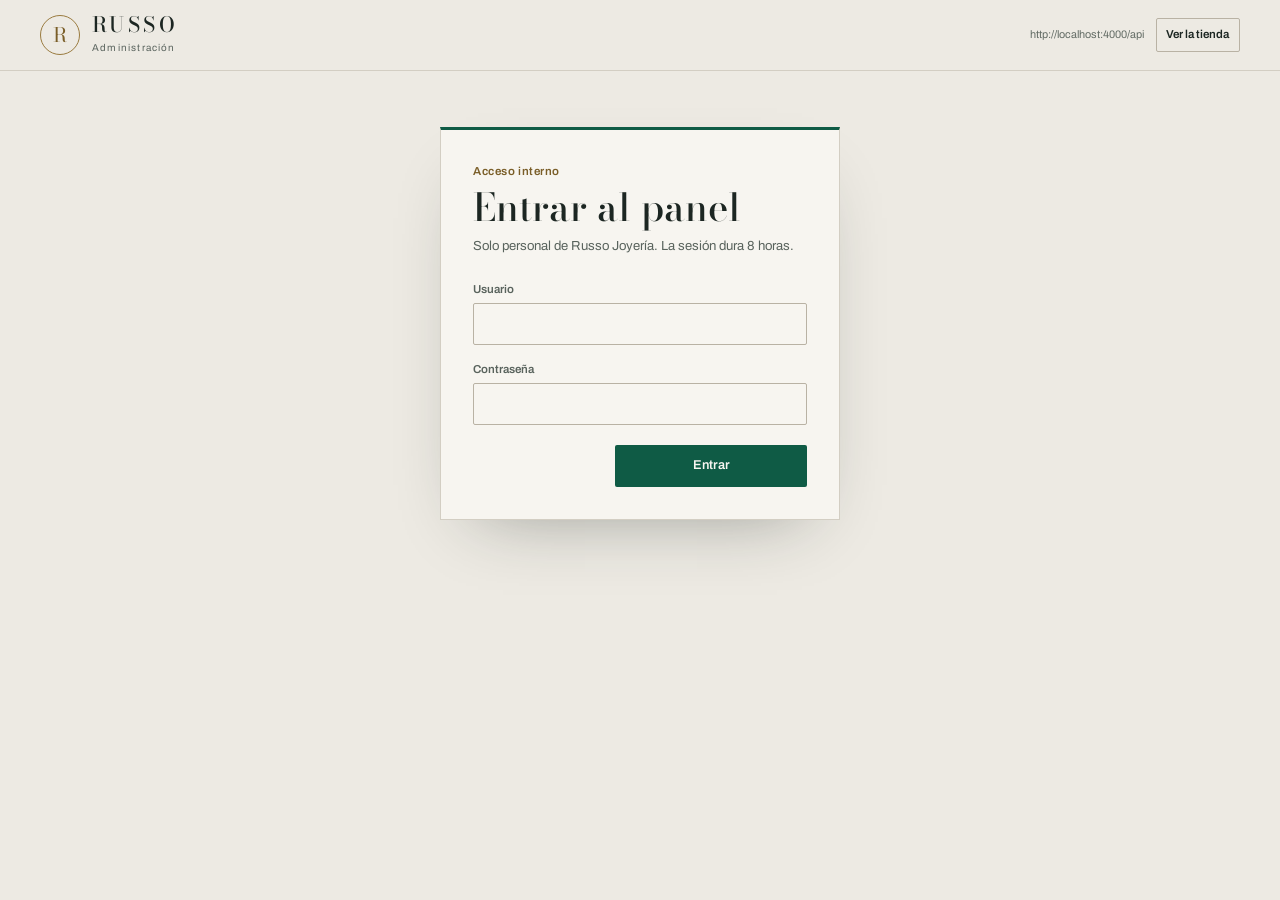
<file: admin.html>
<!DOCTYPE html>
<html lang="es">
<head>
  <meta charset="UTF-8">
  <meta name="viewport" content="width=device-width, initial-scale=1.0">
  <title>Panel de administración | Russo Joyería</title>
  <meta name="robots" content="noindex, nofollow">
  <meta name="theme-color" content="#edeae3">
  <meta name="color-scheme" content="light">

  <link rel="icon" href="data:image/svg+xml,<svg xmlns='http://www.w3.org/2000/svg' viewBox='0 0 64 64'><rect width='64' height='64' fill='%231c2622'/><text x='32' y='45' font-family='Georgia,serif' font-size='38' fill='%23edeae3' text-anchor='middle'>R</text></svg>">

  <link rel="preconnect" href="https://fonts.googleapis.com">
  <link rel="preconnect" href="https://fonts.gstatic.com" crossorigin>
  <link rel="stylesheet" href="https://fonts.googleapis.com/css2?family=Archivo:wght@400;500;600;700&family=Bodoni+Moda:opsz,wght@6..96,400..700&display=swap">
  <link rel="stylesheet" href="css/custom.css">
</head>
<body class="admin-body">

  <a class="skip-link" href="#main">Saltar al contenido</a>

  <svg width="0" height="0" aria-hidden="true" focusable="false" style="position:absolute">
    <symbol id="i-check" viewBox="0 0 24 24"><path d="m5 12.5 4 4L19 7"/></symbol>
  </svg>

  <header class="admin-header">
    <div class="wrap admin-header-inner">
      <a href="index.html" class="brand" aria-label="RUSSO Joyería, Administración, ir a la tienda">
        <span class="brand-mark" aria-hidden="true"></span>
        <span>
          <span class="brand-name">RUSSO</span>
          <span class="brand-sub">Administración</span>
        </span>
      </a>

      <div class="admin-header-actions">
        <span id="api-url" class="admin-api"></span>
        <a href="index.html" class="btn btn-outline btn-sm">Ver la tienda</a>
        <button id="logout-btn" class="btn btn-ink btn-sm hidden" type="button">Salir</button>
      </div>
    </div>
  </header>

  <main id="main" class="admin-main">
    <div class="wrap">

      <section id="login-view" class="admin-login" aria-labelledby="login-title">
        <div class="admin-card admin-card--login">
          <p class="admin-kicker">Acceso interno</p>
          <h1 id="login-title" class="admin-title">Entrar al panel</h1>
          <p class="admin-sub">Solo personal de Russo Joyería. La sesión dura 8 horas.</p>

          <form id="login-form" class="admin-form">
            <div class="field">
              <label for="login-user">Usuario</label>
              <input id="login-user" class="input" type="text" autocomplete="username" required>
            </div>

            <div class="field">
              <label for="login-pass">Contraseña</label>
              <input id="login-pass" class="input" type="password" autocomplete="current-password" required>
            </div>

            <p id="login-error" class="admin-error hidden" role="alert"></p>

            <div class="form-actions">
              <button type="submit" class="btn btn-emerald">Entrar</button>
            </div>
          </form>
        </div>
      </section>

      <section id="panel-view" class="hidden" aria-labelledby="panel-title">
        <div class="admin-head">
          <p class="admin-kicker">Catálogo</p>
          <h1 id="panel-title" class="admin-title">Nuevo producto</h1>
          <p class="admin-sub">Lo que guardes aquí aparece en la tienda al instante.</p>
        </div>

        <div class="admin-panel">

          <form id="product-form" class="admin-card admin-form admin-form--grid">
            <div class="field field--full">
              <label for="p-name">Nombre</label>
              <input id="p-name" class="input" required placeholder="Cruz dorada con circonias">
            </div>

            <div class="field">
              <label for="p-ref">Referencia</label>
              <input id="p-ref" class="input" required placeholder="20001">
            </div>

            <div class="field">
              <label for="p-category">Categoría</label>
              <select id="p-category" class="select" required>
                <option value="">Cargando…</option>
              </select>
            </div>

            <div class="field">
              <label for="p-price">Precio (COP)</label>
              <input id="p-price" class="input" type="number" min="0" step="1000" required placeholder="85000">
            </div>

            <div class="field">
              <label for="p-original">Precio anterior (opcional)</label>
              <input id="p-original" class="input" type="number" min="0" step="1000" placeholder="99000">
            </div>

            <div class="field field--full">
              <label for="p-image">Imagen</label>
              <input id="p-image" class="input" placeholder="images/products/20001.jpg">
              <p class="field-hint">
                Copia la foto a <code>frontend/images/products/</code> y escribe la ruta.
                También acepta una URL completa.
              </p>
            </div>

            <div class="field field--full">
              <label for="p-description">Descripción</label>
              <textarea id="p-description" class="textarea" rows="2"
                placeholder="Joya en oro laminado 18K con garantía de un año."></textarea>
            </div>

            <div class="field">
              <label for="p-material">Material</label>
              <input id="p-material" class="input" placeholder="Oro laminado 18K">
            </div>

            <div class="field">
              <label for="p-dimension">Medida</label>
              <input id="p-dimension" class="input" placeholder="Medida oficial de catálogo">
            </div>

            <div class="field field--full">
              <label for="p-variants">Variantes</label>
              <textarea id="p-variants" class="textarea" rows="3"
                placeholder="Dorado 18K|DORADO&#10;Plateado|PLATA"></textarea>
              <p class="field-hint">
                Una por línea con formato <code>Nombre|CODIGO</code>.
                Si lo dejas vacío, la pieza se vende como única.
              </p>
            </div>

            <div class="check-row field--full">
              <label>
                <input id="p-new" type="checkbox">
                Novedad
              </label>
              <label>
                <input id="p-best" type="checkbox">
                Más vendido
              </label>
            </div>

            <div class="form-actions">
              <button id="save-btn" type="submit" class="btn btn-emerald">Guardar producto</button>
            </div>
          </form>

          <div class="admin-card">
            <div class="admin-list-head">
              <h2 class="admin-list-title">
                Catálogo <span id="product-count">0</span>
              </h2>
              <button id="refresh-btn" type="button" class="btn btn-outline btn-sm">
                Actualizar
              </button>
            </div>

            <div id="product-list" class="admin-list" aria-live="polite">
              <p class="admin-list-status">Cargando…</p>
            </div>
          </div>

        </div>
      </section>

    </div>
  </main>

  <div id="toast-container" class="toast-container" role="status" aria-live="polite"></div>

  <script src="js/config.js"></script>
  <script src="js/api.js"></script>
  <script src="js/admin.js"></script>
</body>
</html>
</file>
<file: css/custom.css>
/* ==========================================================================
   Russo Joyería — Sistema visual "El mostrario"
   Joyería en oro laminado 18K · Medellín, Colombia
   --------------------------------------------------------------------------
   Base clara de galería para que la fotografía de producto (fondo #EFEFEF)
   se integre en la página. Un solo acento de acción: esmeralda. El latón
   aparece únicamente como línea, nunca como relleno.
   ========================================================================== */

:root {
  /* Color */
  --paper: #edeae3;
  --paper-deep: #e4e0d6;
  --card: #f7f5f0;
  --ink: #1c2622;
  --ink-soft: #59635d;
  --ink-faint: #626b64;
  --emerald: #0f5b45;
  --emerald-deep: #0a4433;
  --emerald-soft: #e2ebe6;
  --brass: #9a7b3f;
  --brass-text: #7a5e28;
  --rule: #d3cec3;
  --rule-strong: #b9b2a4;
  --danger: #8f3b36;
  --shadow: 0 28px 70px -38px rgba(28, 38, 34, 0.45);

  /* Tipografía */
  --font-display: "Bodoni Moda", "Didot", "Bodoni MT", Georgia, serif;
  --font-text: "Archivo", "Helvetica Neue", Arial, sans-serif;

  /* Medidas */
  --max: 78rem;
  --gutter: clamp(1.15rem, 4vw, 2.5rem);
  --radius: 2px;
}

/* --------------------------------------------------------------------------
   Reset y base
   -------------------------------------------------------------------------- */

*,
*::before,
*::after {
  box-sizing: border-box;
}

html {
  color-scheme: light;
  -webkit-text-size-adjust: 100%;
  scroll-behavior: smooth;
}

body {
  margin: 0;
  background: var(--paper);
  color: var(--ink);
  font-family: var(--font-text);
  font-size: 1rem;
  line-height: 1.6;
  -webkit-font-smoothing: antialiased;
  overflow-x: hidden;
}

body,
button,
input,
select,
textarea {
  font-family: var(--font-text);
}

img,
svg {
  display: block;
}

img {
  max-width: 100%;
  height: auto;
}

button {
  touch-action: manipulation;
}

a {
  color: inherit;
}

h1,
h2,
h3,
h4,
p,
figure,
dl,
dd {
  margin: 0;
}

ul,
ol {
  margin: 0;
  padding: 0;
}

::selection {
  background: var(--emerald);
  color: var(--card);
}

:focus-visible {
  outline: 2px solid var(--emerald);
  outline-offset: 3px;
}

/* Anclas del catálogo por debajo del header fijo */
#catalogo,
#garantia,
#contacto {
  scroll-margin-top: 6rem;
}

/* --------------------------------------------------------------------------
   Utilidades
   -------------------------------------------------------------------------- */

.wrap {
  width: min(var(--max), 100% - (var(--gutter) * 2));
  margin-inline: auto;
}

.hidden {
  display: none !important;
}

.sr-only {
  position: absolute;
  width: 1px;
  height: 1px;
  padding: 0;
  margin: -1px;
  overflow: hidden;
  clip: rect(0, 0, 0, 0);
  white-space: nowrap;
  border: 0;
}

.skip-link {
  position: absolute;
  left: 1rem;
  top: -4rem;
  z-index: 100;
  background: var(--ink);
  color: var(--paper);
  padding: 0.75rem 1rem;
  font-size: 0.85rem;
  text-decoration: none;
}

.skip-link:focus {
  top: 1rem;
}

.icon {
  width: 1.1em;
  height: 1.1em;
  flex: none;
  fill: none;
  stroke: currentColor;
  stroke-width: 1.6;
  stroke-linecap: round;
  stroke-linejoin: round;
}

.icon--solid {
  fill: currentColor;
  stroke: none;
}

.section-kicker {
  font-size: 0.76rem;
  font-weight: 600;
  letter-spacing: 0.06em;
  color: var(--brass-text);
}

.section-title {
  font-family: var(--font-display);
  font-size: clamp(2.2rem, 4vw, 3.4rem);
  font-weight: 500;
  line-height: 1.05;
  letter-spacing: -0.015em;
  text-wrap: balance;
}

.section-deck {
  max-width: 58ch;
  margin-top: 0.9rem;
  color: var(--ink-soft);
  font-size: 0.95rem;
  line-height: 1.7;
  text-wrap: pretty;
}

/* --------------------------------------------------------------------------
   Botones
   -------------------------------------------------------------------------- */

.btn {
  display: inline-flex;
  align-items: center;
  justify-content: center;
  gap: 0.45rem;
  min-height: 2.6rem;
  padding: 0.7rem 1.1rem;
  border: 1px solid transparent;
  border-radius: var(--radius);
  background: transparent;
  color: var(--ink);
  font: inherit;
  font-size: 0.8rem;
  font-weight: 600;
  line-height: 1.2;
  text-align: center;
  text-decoration: none;
  cursor: pointer;
  transition: background-color 180ms ease, border-color 180ms ease,
    color 180ms ease;
}

.btn-sm {
  min-height: 2.1rem;
  padding: 0.45rem 0.6rem;
  font-size: 0.72rem;
}

.btn-lg {
  min-height: 3.1rem;
  padding: 0.95rem 1.45rem;
  font-size: 0.85rem;
}

.btn-emerald {
  background: var(--emerald);
  color: var(--card);
}

.btn-emerald:hover {
  background: var(--emerald-deep);
}

.btn-outline {
  border-color: var(--rule-strong);
  color: var(--ink);
}

.btn-outline:hover {
  border-color: var(--ink);
  background: var(--paper);
}

.btn-ink {
  background: var(--ink);
  color: var(--paper);
}

.btn-ink:hover {
  background: #0c1310;
}

.btn-text {
  display: inline-flex;
  align-items: center;
  gap: 0.4rem;
  padding: 0.35rem 0;
  border: 0;
  border-bottom: 1px solid var(--brass);
  background: none;
  color: var(--ink);
  font: inherit;
  font-size: 0.8rem;
  font-weight: 600;
  text-decoration: none;
  cursor: pointer;
}

.btn-text:hover {
  color: var(--emerald);
  border-bottom-color: var(--emerald);
}

.btn-emerald:focus-visible,
.btn-ink:focus-visible {
  outline-color: var(--ink);
}

/* --------------------------------------------------------------------------
   Barra de anuncio
   -------------------------------------------------------------------------- */

.announcement {
  background: var(--ink);
  color: #d9d6cd;
  font-size: 0.73rem;
}

.announcement-inner {
  display: flex;
  align-items: center;
  justify-content: space-between;
  gap: 1rem;
  padding-block: 0.55rem;
}

.announcement a {
  display: inline-flex;
  align-items: center;
  gap: 0.35rem;
  color: var(--card);
  text-decoration: none;
  border-bottom: 1px solid rgba(247, 245, 240, 0.35);
  white-space: nowrap;
}

.announcement a:hover {
  border-bottom-color: var(--card);
}

.announcement a:focus-visible {
  outline-color: var(--card);
}

/* --------------------------------------------------------------------------
   Header
   -------------------------------------------------------------------------- */

.site-header {
  position: sticky;
  top: 0;
  z-index: 40;
  background: var(--paper);
  background: color-mix(in srgb, var(--paper) 94%, transparent);
  -webkit-backdrop-filter: blur(12px);
  backdrop-filter: blur(12px);
  border-bottom: 1px solid var(--rule);
}

.header-inner {
  display: flex;
  align-items: center;
  justify-content: space-between;
  gap: 2rem;
  min-height: 4.9rem;
}

.brand {
  display: flex;
  align-items: center;
  gap: 0.75rem;
  color: var(--ink);
  text-decoration: none;
}

.brand-mark {
  display: grid;
  place-items: center;
  width: 2.5rem;
  height: 2.5rem;
  border: 1px solid var(--brass);
  border-radius: 50%;
  color: var(--brass-text);
  font-family: var(--font-display);
  font-size: 1.25rem;
  line-height: 1;
}

.brand-mark::before {
  content: "R";
}

.brand-name {
  display: block;
  font-family: var(--font-display);
  font-size: 1.32rem;
  font-weight: 500;
  letter-spacing: 0.16em;
  line-height: 1;
}

.brand-sub {
  display: block;
  margin-top: 0.28rem;
  color: var(--ink-soft);
  font-size: 0.62rem;
  letter-spacing: 0.12em;
}

.main-nav {
  display: flex;
  align-items: center;
  gap: 1.45rem;
  font-size: 0.8rem;
}

.main-nav a {
  padding-block: 0.35rem;
  border-bottom: 1px solid transparent;
  color: var(--ink-soft);
  text-decoration: none;
  white-space: nowrap;
}

.main-nav a:hover {
  color: var(--ink);
  border-bottom-color: var(--brass);
}

.header-actions {
  display: flex;
  align-items: center;
  gap: 0.5rem;
}

.cart-button {
  display: inline-flex;
  align-items: center;
  gap: 0.5rem;
  padding: 0.55rem 0.8rem;
  border: 1px solid var(--rule-strong);
  border-radius: var(--radius);
  background: transparent;
  color: var(--ink);
  font: inherit;
  font-size: 0.78rem;
  cursor: pointer;
}

.cart-button:hover {
  border-color: var(--ink);
}

.cart-counter-badge {
  display: inline-flex;
  align-items: center;
  justify-content: center;
  min-width: 1.3rem;
  height: 1.3rem;
  padding-inline: 0.28rem;
  background: var(--emerald);
  color: #fff;
  font-size: 0.68rem;
  font-variant-numeric: tabular-nums;
}

.menu-button {
  display: none;
  align-items: center;
  justify-content: center;
  width: 2.6rem;
  height: 2.6rem;
  border: 1px solid var(--rule-strong);
  border-radius: var(--radius);
  background: transparent;
  color: var(--ink);
  cursor: pointer;
}

.mobile-menu {
  padding-block: 0.75rem 1.25rem;
  border-top: 1px solid var(--rule);
  background: var(--paper);
}

.mobile-menu a {
  display: flex;
  align-items: baseline;
  justify-content: space-between;
  gap: 1rem;
  padding-block: 0.65rem;
  border-bottom: 1px solid var(--rule);
  color: var(--ink);
  font-size: 0.9rem;
  text-decoration: none;
}

.mobile-menu a:last-child {
  border-bottom: 0;
}

.mobile-menu .mobile-count {
  color: var(--ink-faint);
  font-size: 0.72rem;
  font-variant-numeric: tabular-nums;
}

/* --------------------------------------------------------------------------
   Hero
   -------------------------------------------------------------------------- */

.hero {
  padding-block: clamp(2.75rem, 6vw, 5.5rem) clamp(2.5rem, 5vw, 4.5rem);
  border-bottom: 1px solid var(--rule);
}

.hero-grid {
  display: grid;
  grid-template-columns: minmax(0, 1.05fr) minmax(0, 0.95fr);
  gap: clamp(2rem, 5vw, 4.5rem);
  align-items: center;
}

.hero-grid > * {
  min-width: 0;
}

.hero-title {
  max-width: 12ch;
  font-family: var(--font-display);
  font-size: clamp(3.1rem, 6.6vw, 6rem);
  font-weight: 500;
  line-height: 0.94;
  letter-spacing: -0.025em;
  text-wrap: balance;
}

.hero-deck {
  max-width: 46ch;
  margin-top: 1.5rem;
  color: var(--ink-soft);
  font-size: clamp(0.95rem, 1.2vw, 1.08rem);
  line-height: 1.7;
  text-wrap: pretty;
}

.hero-actions {
  display: flex;
  flex-wrap: wrap;
  align-items: center;
  gap: 0.75rem 1.5rem;
  margin-top: 2rem;
}

.hero-note {
  margin-top: 1.6rem;
  color: var(--ink-faint);
  font-size: 0.76rem;
}

/* Bandeja de exhibición */
.tray {
  position: relative;
  padding: clamp(0.9rem, 2vw, 1.6rem);
  border: 1px solid var(--rule-strong);
  background: var(--paper-deep);
}

.tray::before {
  content: "";
  position: absolute;
  inset: 0.55rem;
  border: 1px solid rgba(154, 123, 63, 0.45);
  pointer-events: none;
}

.tray-grid {
  display: grid;
  grid-template-columns: repeat(3, minmax(0, 1fr));
  gap: 0.85rem;
  align-items: start;
}

.tray figure {
  margin: 0;
  border: 1px solid var(--rule);
  background: #efefef;
}

.tray figure:nth-child(2) {
  transform: translateY(1.5rem);
}

.tray figure:nth-child(3) {
  transform: translateY(0.5rem);
}

.tray img {
  width: 100%;
  aspect-ratio: 1;
  object-fit: cover;
}

.tray figcaption {
  padding: 0.55rem 0.6rem 0.65rem;
  border-top: 1px solid var(--rule);
  background: var(--card);
}

.tray-name {
  display: block;
  overflow: hidden;
  font-family: var(--font-display);
  font-size: 0.86rem;
  line-height: 1.25;
  text-overflow: ellipsis;
  white-space: nowrap;
}

.tray-price {
  display: block;
  margin-top: 0.15rem;
  color: var(--ink-soft);
  font-size: 0.7rem;
  font-variant-numeric: tabular-nums;
}

.tray-seal {
  position: absolute;
  right: -1.2rem;
  bottom: -1.2rem;
  display: grid;
  place-items: center;
  width: 5.2rem;
  height: 5.2rem;
  border: 1px solid var(--brass);
  border-radius: 50%;
  background: var(--paper);
  color: var(--brass-text);
  text-align: center;
  transform: rotate(-8deg);
}

.tray-seal strong {
  display: block;
  color: var(--ink);
  font-family: var(--font-display);
  font-size: 1.25rem;
  font-weight: 500;
  line-height: 1;
}

.tray-seal span {
  display: block;
  margin-top: 0.15rem;
  font-size: 0.55rem;
  letter-spacing: 0.06em;
  line-height: 1.3;
}

/* --------------------------------------------------------------------------
   Franja de servicios
   -------------------------------------------------------------------------- */

.assurance {
  border-bottom: 1px solid var(--rule);
}

.assurance-list {
  display: grid;
  grid-template-columns: repeat(4, minmax(0, 1fr));
  list-style: none;
}

.assurance-list li {
  padding: 1.4rem 1.25rem;
  border-left: 1px solid var(--rule);
}

.assurance-list li:first-child {
  padding-left: 0;
  border-left: 0;
}

.assurance-term {
  display: block;
  font-size: 0.8rem;
  font-weight: 600;
}

.assurance-desc {
  display: block;
  margin-top: 0.15rem;
  color: var(--ink-soft);
  font-size: 0.76rem;
}

/* --------------------------------------------------------------------------
   Catálogo
   -------------------------------------------------------------------------- */

.catalog {
  padding-block: clamp(3rem, 6vw, 5rem);
}

.catalog-head {
  display: flex;
  align-items: flex-end;
  justify-content: space-between;
  gap: 2rem;
  margin-bottom: 1.75rem;
}

.catalog-sub {
  margin-top: 0.55rem;
  color: var(--ink-soft);
  font-size: 0.85rem;
  font-variant-numeric: tabular-nums;
}

.catalog-tools {
  display: flex;
  align-items: center;
  gap: 0.65rem;
}

.search-field {
  position: relative;
}

.search-field .icon {
  position: absolute;
  top: 50%;
  left: 0.85rem;
  width: 1rem;
  height: 1rem;
  color: var(--ink-faint);
  transform: translateY(-50%);
  pointer-events: none;
}

.input,
.select,
.textarea {
  min-height: 2.55rem;
  padding: 0.6rem 0.8rem;
  border: 1px solid var(--rule-strong);
  border-radius: var(--radius);
  background: var(--card);
  color: var(--ink);
  font: inherit;
  font-size: 0.82rem;
}

.textarea {
  min-height: 4.5rem;
  line-height: 1.6;
  resize: vertical;
}

.input::placeholder {
  color: var(--ink-faint);
}

.search-field .input {
  width: 18rem;
  padding-left: 2.35rem;
}

.input:hover,
.select:hover,
.textarea:hover {
  border-color: var(--ink-faint);
}

.category-tabs {
  display: flex;
  gap: 1.5rem;
  margin-bottom: 2rem;
  overflow-x: auto;
  border-bottom: 1px solid var(--rule);
  scrollbar-width: none;
}

.category-tabs::-webkit-scrollbar {
  display: none;
}

.category-tab {
  display: inline-flex;
  align-items: baseline;
  gap: 0.4rem;
  padding: 0.7rem 0 0.85rem;
  border: 0;
  border-bottom: 2px solid transparent;
  background: none;
  color: var(--ink-soft);
  font: inherit;
  font-size: 0.86rem;
  white-space: nowrap;
  cursor: pointer;
}

.category-tab:hover {
  color: var(--ink);
}

.category-tab[aria-pressed="true"] {
  border-bottom-color: var(--emerald);
  color: var(--ink);
}

.category-count {
  color: var(--ink-faint);
  font-size: 0.7rem;
  font-variant-numeric: tabular-nums;
}

.product-grid {
  display: grid;
  grid-template-columns: repeat(4, minmax(0, 1fr));
  gap: 1.5rem;
}

/* Tarjeta de producto */
.product-card {
  display: flex;
  flex-direction: column;
  border: 1px solid var(--rule);
  background: var(--card);
  content-visibility: auto;
  contain-intrinsic-size: 26rem;
  transition: border-color 180ms ease;
}

.product-card:hover,
.product-card:focus-within {
  border-color: var(--ink);
}

.product-media {
  position: relative;
  display: block;
  width: 100%;
  padding: 0;
  overflow: hidden;
  border: 0;
  background: #efefef;
  cursor: pointer;
}

.product-media img {
  width: 100%;
  aspect-ratio: 1;
  object-fit: cover;
  transition: transform 500ms cubic-bezier(0.2, 0.8, 0.2, 1);
}

.product-media:hover img {
  transform: scale(1.035);
}

.product-badges {
  position: absolute;
  top: 0.6rem;
  left: 0.6rem;
  z-index: 1;
  display: flex;
  flex-wrap: wrap;
  gap: 0.3rem;
  max-width: calc(100% - 4.5rem);
}

.product-badge {
  padding: 0.22rem 0.45rem;
  background: var(--ink);
  color: var(--paper);
  font-size: 0.66rem;
  font-weight: 600;
  letter-spacing: 0.02em;
}

.product-badge--new {
  background: var(--card);
  border: 1px solid var(--ink);
  color: var(--ink);
}

.product-discount {
  position: absolute;
  top: 0.6rem;
  right: 0.6rem;
  z-index: 1;
  padding: 0.2rem 0.4rem;
  background: var(--card);
  border: 1px solid var(--emerald-soft);
  color: var(--emerald);
  font-size: 0.68rem;
  font-weight: 600;
  font-variant-numeric: tabular-nums;
}

.product-quick {
  position: absolute;
  right: 0;
  bottom: 0;
  left: 0;
  display: flex;
  align-items: center;
  justify-content: center;
  gap: 0.4rem;
  padding: 0.55rem;
  background: var(--ink);
  color: var(--paper);
  font-size: 0.7rem;
  font-weight: 600;
  transform: translateY(101%);
  transition: transform 220ms ease;
}

.product-media:hover .product-quick,
.product-media:focus-visible .product-quick {
  transform: translateY(0);
}

.product-body {
  display: flex;
  flex: 1;
  flex-direction: column;
  gap: 0.55rem;
  padding: 0.95rem 1rem 1.1rem;
}

.product-meta {
  display: flex;
  flex-wrap: wrap;
  align-items: baseline;
  justify-content: space-between;
  gap: 0.15rem 0.5rem;
  color: var(--ink-faint);
  font-size: 0.68rem;
}

.product-ref {
  font-variant-numeric: tabular-nums;
  white-space: nowrap;
}

.product-name {
  display: -webkit-box;
  min-height: 2.5em;
  overflow: hidden;
  font-family: var(--font-display);
  font-size: 1.04rem;
  font-weight: 500;
  line-height: 1.25;
  -webkit-box-orient: vertical;
  -webkit-line-clamp: 2;
}

.product-name button {
  padding: 0;
  border: 0;
  background: none;
  color: inherit;
  font: inherit;
  text-align: left;
  cursor: pointer;
}

.product-name button:hover {
  color: var(--emerald);
}

.product-variants {
  display: flex;
  flex-wrap: wrap;
  gap: 0.35rem;
}

.variant-btn {
  padding: 0.24rem 0.48rem;
  border: 1px solid var(--rule-strong);
  border-radius: var(--radius);
  background: transparent;
  color: var(--ink-soft);
  font: inherit;
  font-size: 0.66rem;
  line-height: 1.3;
  cursor: pointer;
}

.variant-btn:hover {
  border-color: var(--ink-faint);
}

.variant-btn[aria-pressed="true"] {
  border-color: var(--emerald);
  background: var(--emerald-soft);
  color: var(--emerald);
}

.product-price-row {
  display: flex;
  align-items: baseline;
  gap: 0.5rem;
  margin-top: auto;
  padding-top: 0.35rem;
}

.price {
  font-size: 1.02rem;
  font-weight: 600;
  font-variant-numeric: tabular-nums;
  letter-spacing: -0.01em;
}

.price-old {
  color: var(--ink-faint);
  font-size: 0.74rem;
  font-variant-numeric: tabular-nums;
  text-decoration: line-through;
}

.product-actions {
  display: grid;
  grid-template-columns: 1fr 1fr;
  gap: 0.45rem;
}

/* Estado vacío del catálogo */
.catalog-empty {
  grid-column: 1 / -1;
  padding: 4rem 1rem;
  border: 1px solid var(--rule);
  background: var(--card);
  text-align: center;
}

.catalog-empty h3 {
  font-family: var(--font-display);
  font-size: 1.6rem;
  font-weight: 500;
}

.catalog-empty p {
  max-width: 46ch;
  margin: 0.6rem auto 1.5rem;
  color: var(--ink-soft);
  font-size: 0.88rem;
}

/* --------------------------------------------------------------------------
   Cómo comprar
   -------------------------------------------------------------------------- */

.how {
  padding-block: clamp(3rem, 6vw, 5rem);
  border-top: 1px solid var(--rule);
}

.how-grid {
  display: grid;
  grid-template-columns: repeat(3, minmax(0, 1fr));
  gap: clamp(1.5rem, 3vw, 2.5rem);
  margin-top: 2.5rem;
}

.step {
  padding-top: 1rem;
  border-top: 1px solid var(--ink);
}

.step-num {
  display: block;
  color: var(--brass-text);
  font-family: var(--font-display);
  font-size: 2rem;
  font-weight: 400;
  line-height: 1;
}

.step h3 {
  margin-top: 0.6rem;
  font-family: var(--font-display);
  font-size: 1.3rem;
  font-weight: 500;
}

.step p {
  margin-top: 0.45rem;
  color: var(--ink-soft);
  font-size: 0.86rem;
  line-height: 1.65;
}

/* --------------------------------------------------------------------------
   Garantía
   -------------------------------------------------------------------------- */

.guarantee {
  padding-block: clamp(3rem, 6vw, 5rem);
  border-block: 1px solid var(--rule);
  background: var(--paper-deep);
}

.guarantee-grid {
  display: grid;
  grid-template-columns: minmax(0, 1.08fr) minmax(0, 0.92fr);
  gap: clamp(2rem, 5vw, 4rem);
  align-items: start;
}

.guarantee-list {
  display: grid;
  gap: 1rem;
  margin-top: 1.75rem;
  list-style: none;
}

.guarantee-list li {
  display: grid;
  grid-template-columns: auto 1fr;
  gap: 0.75rem;
  padding-top: 1rem;
  border-top: 1px solid var(--rule-strong);
}

.guarantee-list .icon {
  width: 1.1rem;
  height: 1.1rem;
  margin-top: 0.2rem;
  color: var(--emerald);
}

.guarantee-list strong {
  display: block;
  font-size: 0.88rem;
  font-weight: 600;
}

.guarantee-list span {
  display: block;
  margin-top: 0.15rem;
  color: var(--ink-soft);
  font-size: 0.8rem;
}

.certificate {
  position: relative;
  padding: clamp(1.5rem, 3vw, 2.2rem);
  border: 1px solid var(--brass);
  background: var(--card);
  box-shadow: var(--shadow);
}

.certificate::before {
  content: "";
  position: absolute;
  inset: 0.45rem;
  border: 1px solid var(--rule);
  pointer-events: none;
}

.cert-head {
  display: flex;
  align-items: flex-start;
  justify-content: space-between;
  gap: 1rem;
}

.cert-kicker {
  color: var(--brass-text);
  font-size: 0.7rem;
  font-weight: 600;
  letter-spacing: 0.05em;
}

.cert-title {
  margin-top: 0.35rem;
  font-family: var(--font-display);
  font-size: 1.5rem;
  font-weight: 500;
  line-height: 1.15;
}

.seal {
  display: grid;
  flex: none;
  place-items: center;
  width: 4.4rem;
  height: 4.4rem;
  border: 1px solid var(--brass);
  border-radius: 50%;
  color: var(--brass-text);
  text-align: center;
  transform: rotate(-7deg);
}

.seal strong {
  display: block;
  color: var(--ink);
  font-family: var(--font-display);
  font-size: 1.15rem;
  font-weight: 500;
  line-height: 1;
}

.seal span {
  display: block;
  margin-top: 0.15rem;
  font-size: 0.5rem;
  letter-spacing: 0.05em;
}

.cert-quote {
  margin-top: 1.25rem;
  color: var(--ink-soft);
  font-size: 0.84rem;
  font-style: italic;
  line-height: 1.7;
}

.spec-list {
  display: grid;
  grid-template-columns: 1fr 1fr;
  gap: 1rem;
  margin-top: 1.4rem;
  padding-top: 1.2rem;
  border-top: 1px solid var(--rule);
}

.spec-list dt {
  color: var(--ink-faint);
  font-size: 0.7rem;
}

.spec-list dd {
  margin-top: 0.15rem;
  font-size: 0.82rem;
  font-weight: 600;
}

/* --------------------------------------------------------------------------
   Footer
   -------------------------------------------------------------------------- */

.site-footer {
  padding-block: 3.5rem 1.75rem;
  background: var(--ink);
  color: #d5d2c9;
}

.footer-grid {
  display: grid;
  grid-template-columns: minmax(0, 1.4fr) repeat(2, minmax(0, 1fr)) minmax(0, 1.2fr);
  gap: 2.5rem;
}

.footer-brand .brand {
  color: var(--paper);
}

.footer-brand .brand-mark {
  border-color: rgba(154, 123, 63, 0.75);
  color: #d3b477;
}

.footer-brand .brand-sub {
  color: #a9a69c;
}

.footer-about {
  max-width: 34ch;
  margin-top: 1rem;
  color: #a9a69c;
  font-size: 0.8rem;
  line-height: 1.7;
}

.footer-social {
  display: flex;
  gap: 0.5rem;
  margin-top: 1.25rem;
}

.footer-social a {
  display: grid;
  place-items: center;
  width: 2.35rem;
  height: 2.35rem;
  border: 1px solid rgba(255, 255, 255, 0.18);
  color: #d5d2c9;
}

.footer-social a:hover {
  border-color: var(--paper);
  color: #fff;
}

.footer-title {
  margin-bottom: 0.9rem;
  color: #a9a69c;
  font-size: 0.74rem;
  font-weight: 600;
  letter-spacing: 0.04em;
}

.footer-list {
  display: grid;
  gap: 0.55rem;
  font-size: 0.8rem;
  list-style: none;
}

.footer-list a,
.footer-list button {
  padding: 0;
  border: 0;
  background: none;
  color: inherit;
  font: inherit;
  text-align: left;
  text-decoration: none;
  cursor: pointer;
}

.footer-list a:hover,
.footer-list button:hover {
  color: #fff;
  text-decoration: underline;
  text-underline-offset: 3px;
}

.footer-contact {
  display: grid;
  gap: 0.65rem;
  font-size: 0.8rem;
}

.footer-contact div {
  display: flex;
  align-items: flex-start;
  gap: 0.55rem;
}

.footer-contact .icon {
  width: 1rem;
  height: 1rem;
  margin-top: 0.15rem;
  color: #d3b477;
}

.footer-bottom {
  display: flex;
  align-items: center;
  justify-content: space-between;
  gap: 1rem;
  margin-top: 3rem;
  padding-top: 1.4rem;
  border-top: 1px solid rgba(255, 255, 255, 0.14);
  color: #a9a69c;
  font-size: 0.72rem;
}

/* --------------------------------------------------------------------------
   Botones flotantes
   -------------------------------------------------------------------------- */

.floating {
  position: fixed;
  right: calc(1.15rem + env(safe-area-inset-right));
  bottom: calc(1.15rem + env(safe-area-inset-bottom));
  z-index: 30;
  display: flex;
  flex-direction: column;
  align-items: flex-end;
  gap: 0.7rem;
}

.floating-wa,
.floating-cart {
  display: inline-flex;
  align-items: center;
  justify-content: center;
  width: 3.25rem;
  height: 3.25rem;
  border: 0;
  border-radius: 50%;
  cursor: pointer;
}

.floating-wa {
  background: var(--emerald);
  color: #fff;
  box-shadow: 0 14px 30px -14px rgba(15, 91, 69, 0.8);
}

.floating-wa:hover {
  background: var(--emerald-deep);
}

.floating-cart {
  display: none;
  position: relative;
  background: var(--ink);
  color: var(--paper);
  box-shadow: var(--shadow);
}

.floating-cart .cart-counter-badge {
  position: absolute;
  top: -0.25rem;
  right: -0.25rem;
  border: 2px solid var(--paper);
}

/* --------------------------------------------------------------------------
   Diálogos
   -------------------------------------------------------------------------- */

dialog {
  color: var(--ink);
}

dialog::backdrop {
  background: rgba(18, 27, 23, 0.58);
  -webkit-backdrop-filter: blur(3px);
  backdrop-filter: blur(3px);
}

/* Carrito lateral */
.cart-dialog {
  position: fixed;
  inset: 0 0 0 auto;
  width: min(34rem, 100%);
  max-width: none;
  height: 100dvh;
  max-height: none;
  margin: 0;
  padding: 0;
  border: 0;
  background: var(--card);
  overflow: hidden;
}

.cart-dialog[open] {
  display: flex;
  flex-direction: column;
  animation: drawer-in 280ms cubic-bezier(0.2, 0.8, 0.2, 1);
}

.cart-dialog[open]::backdrop {
  animation: backdrop-in 240ms ease;
}

@keyframes drawer-in {
  from {
    transform: translateX(100%);
  }
  to {
    transform: translateX(0);
  }
}

@keyframes backdrop-in {
  from {
    opacity: 0;
  }
  to {
    opacity: 1;
  }
}

.cart-header {
  display: flex;
  align-items: center;
  justify-content: space-between;
  gap: 1rem;
  padding: 1.05rem 1.25rem;
  border-bottom: 1px solid var(--rule);
}

.cart-heading {
  display: flex;
  align-items: center;
  gap: 0.55rem;
}

.cart-title {
  font-family: var(--font-display);
  font-size: 1.35rem;
  font-weight: 500;
}

.icon-btn {
  display: inline-flex;
  align-items: center;
  justify-content: center;
  width: 2.3rem;
  height: 2.3rem;
  border: 1px solid var(--rule);
  border-radius: var(--radius);
  background: transparent;
  color: var(--ink);
  cursor: pointer;
}

.icon-btn:hover {
  background: var(--paper);
  border-color: var(--rule-strong);
}

.shipping {
  padding: 0.85rem 1.25rem 0.95rem;
  border-bottom: 1px solid var(--rule);
  background: var(--paper);
}

.shipping-text {
  color: var(--ink-soft);
  font-size: 0.75rem;
}

.shipping-text strong {
  color: var(--ink);
  font-weight: 600;
}

.progress {
  height: 3px;
  margin-top: 0.55rem;
  overflow: hidden;
  background: var(--rule);
}

.progress-bar {
  width: 0;
  height: 100%;
  background: var(--brass);
  transition: width 400ms ease;
}

.progress-bar.is-complete {
  background: var(--emerald);
}

.cart-items {
  flex: 1;
  overflow-y: auto;
  overscroll-behavior: contain;
  padding-inline: 1.25rem;
}

.cart-empty {
  padding: 3.25rem 1rem;
  text-align: center;
}

.cart-empty-icon {
  display: grid;
  place-items: center;
  width: 3.5rem;
  height: 3.5rem;
  margin: 0 auto 1rem;
  border: 1px solid var(--rule-strong);
  border-radius: 50%;
  color: var(--ink-soft);
}

.cart-empty h3 {
  font-family: var(--font-display);
  font-size: 1.35rem;
  font-weight: 500;
}

.cart-empty p {
  max-width: 32ch;
  margin: 0.45rem auto 1.35rem;
  color: var(--ink-soft);
  font-size: 0.8rem;
}

.cart-item {
  display: grid;
  grid-template-columns: 4rem minmax(0, 1fr) auto;
  gap: 0.85rem;
  align-items: start;
  padding-block: 1rem;
  border-bottom: 1px solid var(--rule);
}

.cart-item:last-child {
  border-bottom: 0;
}

.cart-item img {
  width: 4rem;
  height: 4rem;
  border: 1px solid var(--rule);
  background: #efefef;
  object-fit: cover;
}

.cart-item-name {
  overflow-wrap: anywhere;
  font-size: 0.86rem;
  font-weight: 600;
  line-height: 1.35;
}

.cart-item-meta {
  margin-top: 0.2rem;
  color: var(--ink-soft);
  font-size: 0.72rem;
  overflow-wrap: anywhere;
}

.cart-item-price {
  margin-top: 0.3rem;
  font-size: 0.8rem;
  font-weight: 600;
  font-variant-numeric: tabular-nums;
}

.cart-item-side {
  display: flex;
  flex-direction: column;
  align-items: flex-end;
  gap: 0.4rem;
}

.remove-btn {
  padding: 0.2rem;
  border: 0;
  background: none;
  color: var(--ink-faint);
  cursor: pointer;
}

.remove-btn:hover {
  color: var(--danger);
}

.qty {
  display: inline-flex;
  align-items: center;
  border: 1px solid var(--rule-strong);
}

.qty button {
  width: 1.75rem;
  height: 1.75rem;
  border: 0;
  background: transparent;
  color: var(--ink-soft);
  font: inherit;
  font-size: 0.9rem;
  line-height: 1;
  cursor: pointer;
}

.qty button:hover {
  background: var(--paper);
  color: var(--ink);
}

.qty span {
  min-width: 1.5rem;
  color: var(--ink);
  font-size: 0.75rem;
  font-variant-numeric: tabular-nums;
  text-align: center;
}

.cart-footer {
  padding: 1.1rem 1.25rem calc(1.1rem + env(safe-area-inset-bottom));
  border-top: 1px solid var(--rule);
  background: var(--paper);
}

.cart-totals {
  display: grid;
  gap: 0.35rem;
  font-size: 0.78rem;
}

.cart-totals div {
  display: flex;
  align-items: baseline;
  justify-content: space-between;
  gap: 1rem;
  color: var(--ink-soft);
}

.cart-totals span:last-child {
  color: var(--ink);
  font-variant-numeric: tabular-nums;
}

.cart-totals .cart-total {
  margin-top: 0.35rem;
  padding-top: 0.6rem;
  border-top: 1px solid var(--rule);
  color: var(--ink);
  font-size: 0.92rem;
  font-weight: 600;
}

.cart-totals .cart-total span:last-child {
  color: var(--emerald);
  font-weight: 700;
}

.cart-checkout {
  width: 100%;
  margin-top: 0.9rem;
}

.cart-note {
  margin-top: 0.65rem;
  color: var(--ink-faint);
  font-size: 0.68rem;
  text-align: center;
}

/* Vista rápida */
.quick-dialog {
  width: min(58rem, calc(100% - 2rem));
  max-width: none;
  max-height: min(46rem, 92dvh);
  padding: 0;
  border: 1px solid var(--rule-strong);
  background: var(--card);
  overflow: auto;
  overscroll-behavior: contain;
}

.quick-dialog[open] {
  animation: quick-in 220ms ease;
}

@keyframes quick-in {
  from {
    opacity: 0;
    transform: translateY(0.5rem);
  }
  to {
    opacity: 1;
    transform: translateY(0);
  }
}

.quick-close {
  position: absolute;
  top: 0.7rem;
  right: 0.7rem;
  z-index: 3;
  background: var(--card);
}

.quick-grid {
  display: grid;
  grid-template-columns: minmax(0, 1fr) minmax(0, 1fr);
}

.quick-media {
  position: relative;
  min-height: 100%;
  background: #efefef;
}

.quick-media img {
  width: 100%;
  height: 100%;
  min-height: 24rem;
  object-fit: cover;
}

.quick-ref {
  position: absolute;
  top: 0.75rem;
  left: 0.75rem;
  padding: 0.3rem 0.5rem;
  background: var(--card);
  border: 1px solid var(--rule);
  color: var(--ink-soft);
  font-size: 0.7rem;
  font-variant-numeric: tabular-nums;
}

.quick-body {
  display: flex;
  flex-direction: column;
  padding: clamp(1.35rem, 3vw, 2.1rem);
}

.quick-category {
  color: var(--brass-text);
  font-size: 0.72rem;
  font-weight: 600;
}

.quick-title {
  margin-top: 0.35rem;
  font-family: var(--font-display);
  font-size: clamp(1.6rem, 2.5vw, 2.1rem);
  font-weight: 500;
  line-height: 1.1;
  text-wrap: balance;
}

.quick-price-row {
  display: flex;
  align-items: baseline;
  gap: 0.6rem;
  margin-top: 0.8rem;
}

.quick-price {
  color: var(--ink);
  font-size: 1.35rem;
  font-weight: 600;
  font-variant-numeric: tabular-nums;
}

.quick-desc {
  margin-top: 0.9rem;
  color: var(--ink-soft);
  font-size: 0.86rem;
  line-height: 1.7;
}

.quick-specs {
  display: grid;
  grid-template-columns: 1fr 1fr;
  gap: 0.75rem;
  margin-top: 1.15rem;
  padding-top: 1rem;
  border-top: 1px solid var(--rule);
}

.quick-specs dt {
  color: var(--ink-faint);
  font-size: 0.68rem;
}

.quick-specs dd {
  margin-top: 0.15rem;
  font-size: 0.78rem;
  font-weight: 600;
}

.quick-variants {
  margin-top: 1.15rem;
}

.quick-label {
  display: block;
  margin-bottom: 0.45rem;
  color: var(--ink-soft);
  font-size: 0.72rem;
}

.quick-variant-list {
  display: flex;
  flex-wrap: wrap;
  gap: 0.4rem;
}

.quick-variant-btn {
  padding: 0.4rem 0.65rem;
  border: 1px solid var(--rule-strong);
  border-radius: var(--radius);
  background: transparent;
  color: var(--ink-soft);
  font: inherit;
  font-size: 0.74rem;
  cursor: pointer;
}

.quick-variant-btn:hover {
  border-color: var(--ink-faint);
}

.quick-variant-btn[aria-pressed="true"] {
  border-color: var(--emerald);
  background: var(--emerald-soft);
  color: var(--emerald);
  font-weight: 600;
}

.quick-actions {
  display: grid;
  grid-template-columns: 1fr 1fr;
  gap: 0.5rem;
  margin-top: auto;
  padding-top: 1.25rem;
}

.quick-actions .btn {
  min-height: 3rem;
}

/* --------------------------------------------------------------------------
   Toasts
   -------------------------------------------------------------------------- */

.toast-container {
  position: fixed;
  top: 1rem;
  right: 1rem;
  z-index: 60;
  display: flex;
  flex-direction: column;
  gap: 0.5rem;
  max-width: min(22rem, calc(100vw - 2rem));
  pointer-events: none;
}

.toast {
  display: flex;
  align-items: center;
  gap: 0.5rem;
  padding: 0.75rem 0.95rem;
  background: var(--ink);
  color: var(--paper);
  font-size: 0.8rem;
  line-height: 1.4;
  box-shadow: var(--shadow);
  animation: toast-in 240ms ease;
}

.toast .icon {
  color: #d3b477;
}

.toast--error {
  background: var(--danger);
}

.toast--error .icon {
  color: #f2d8d5;
}

.toast.is-leaving {
  opacity: 0;
  transform: translateY(-0.35rem);
  transition: opacity 180ms ease, transform 180ms ease;
}

@keyframes toast-in {
  from {
    opacity: 0;
    transform: translateY(-0.35rem);
  }
  to {
    opacity: 1;
    transform: translateY(0);
  }
}

/* --------------------------------------------------------------------------
   Panel de administración
   -------------------------------------------------------------------------- */

.admin-body {
  min-height: 100vh;
}

.admin-header {
  position: sticky;
  top: 0;
  z-index: 40;
  border-bottom: 1px solid var(--rule);
  background: var(--paper);
}

.admin-header-inner {
  display: flex;
  align-items: center;
  justify-content: space-between;
  gap: 1.5rem;
  min-height: 4.4rem;
}

.admin-header-actions {
  display: flex;
  align-items: center;
  gap: 0.75rem;
}

.admin-api {
  color: var(--ink-faint);
  font-size: 0.68rem;
  font-variant-numeric: tabular-nums;
}

.admin-main {
  padding-block: clamp(2rem, 5vw, 3.5rem);
}

.admin-login {
  max-width: 25rem;
  margin-inline: auto;
}

.admin-head {
  margin-bottom: 1.75rem;
}

.admin-head .admin-sub {
  max-width: 52ch;
}

.admin-card {
  min-width: 0;
  border: 1px solid var(--rule);
  background: var(--card);
  padding: clamp(1.25rem, 3vw, 2rem);
}

.admin-card--login {
  border-top: 3px solid var(--emerald);
  box-shadow: var(--shadow);
}

.admin-kicker {
  color: var(--brass-text);
  font-size: 0.72rem;
  font-weight: 600;
  letter-spacing: 0.05em;
}

.admin-title {
  margin-top: 0.3rem;
  font-family: var(--font-display);
  font-size: clamp(1.8rem, 3vw, 2.4rem);
  font-weight: 500;
  line-height: 1.1;
}

.admin-sub {
  margin-top: 0.45rem;
  color: var(--ink-soft);
  font-size: 0.82rem;
}

.admin-form {
  display: grid;
  gap: 0.9rem;
  margin-top: 1.5rem;
}

.admin-form--grid {
  grid-template-columns: 1fr 1fr;
}

.field {
  display: grid;
  gap: 0.3rem;
}

.field--full {
  grid-column: 1 / -1;
}

.field label {
  color: var(--ink-soft);
  font-size: 0.72rem;
  font-weight: 600;
}

.field .input,
.field .select,
.field .textarea {
  width: 100%;
}

.field textarea {
  min-height: 4.5rem;
  resize: vertical;
}

.field-hint {
  color: var(--ink-faint);
  font-size: 0.68rem;
  line-height: 1.5;
}

.field-hint code {
  color: var(--brass-text);
  font-size: 0.7rem;
}

.form-actions {
  display: flex;
  grid-column: 1 / -1;
  justify-content: flex-end;
  padding-top: 0.35rem;
}

.form-actions .btn {
  min-width: 12rem;
}

.check-row {
  display: flex;
  flex-wrap: wrap;
  gap: 1.25rem;
  padding-top: 0.25rem;
}

.check-row label {
  display: inline-flex;
  align-items: center;
  gap: 0.45rem;
  color: var(--ink-soft);
  font-size: 0.78rem;
  cursor: pointer;
}

.check-row input {
  width: 1rem;
  height: 1rem;
  accent-color: var(--emerald);
}

.admin-error {
  padding: 0.6rem 0.75rem;
  border: 1px solid #d8b4b0;
  background: #f5e6e4;
  color: var(--danger);
  font-size: 0.76rem;
}

.admin-panel {
  display: grid;
  grid-template-columns: minmax(0, 1fr) minmax(0, 1fr);
  gap: 1.5rem;
  margin-top: 1.75rem;
  align-items: start;
}

.admin-list-head {
  display: flex;
  align-items: baseline;
  justify-content: space-between;
  gap: 1rem;
  margin-bottom: 1rem;
}

.admin-list-title {
  font-family: var(--font-display);
  font-size: 1.35rem;
  font-weight: 500;
}

.admin-list-title span {
  color: var(--emerald);
  font-variant-numeric: tabular-nums;
}

.admin-list {
  max-height: 70vh;
  overflow-y: auto;
  overflow-x: hidden;
  overscroll-behavior: contain;
}

.admin-product {
  min-width: 0;
  display: flex;
  align-items: center;
  gap: 0.75rem;
  padding-block: 0.7rem;
  border-bottom: 1px solid var(--rule);
}

.admin-product img {
  width: 3rem;
  height: 3rem;
  flex: none;
  border: 1px solid var(--rule);
  background: #efefef;
  object-fit: cover;
}

.admin-product-info {
  flex: 1;
  min-width: 0;
}

.admin-product-name {
  overflow: hidden;
  color: var(--ink);
  font-size: 0.82rem;
  font-weight: 600;
  text-overflow: ellipsis;
  white-space: nowrap;
}

.admin-product-meta {
  overflow: hidden;
  margin-top: 0.1rem;
  color: var(--ink-soft);
  font-size: 0.7rem;
  text-overflow: ellipsis;
  white-space: nowrap;
}

.admin-product-price {
  margin-top: 0.1rem;
  color: var(--ink);
  font-size: 0.72rem;
  font-weight: 600;
  font-variant-numeric: tabular-nums;
}

.admin-list-status {
  padding: 1.25rem;
  color: var(--ink-soft);
  font-size: 0.78rem;
}

.admin-list-status--error {
  color: var(--danger);
}

.admin-delete {
  flex: none;
  padding: 0.3rem 0.5rem;
  border: 1px solid var(--rule-strong);
  border-radius: var(--radius);
  background: transparent;
  color: var(--ink-soft);
  font: inherit;
  font-size: 0.68rem;
  cursor: pointer;
}

.admin-delete:hover {
  border-color: var(--danger);
  color: var(--danger);
}

/* --------------------------------------------------------------------------
   Responsive
   -------------------------------------------------------------------------- */

@media (max-width: 1100px) {
  .product-grid {
    grid-template-columns: repeat(3, minmax(0, 1fr));
  }

  .main-nav {
    gap: 1rem;
  }

  .main-nav a:nth-last-child(-n + 2) {
    display: none;
  }
}

@media (max-width: 980px) {
  .main-nav {
    display: none;
  }

  .menu-button {
    display: inline-flex;
  }

  .hero-grid {
    grid-template-columns: minmax(0, 1fr);
  }

  .hero-title {
    max-width: 15ch;
  }

  .tray {
    max-width: 34rem;
  }

  .guarantee-grid {
    grid-template-columns: 1fr;
  }

  .footer-grid {
    grid-template-columns: 1fr 1fr;
  }

  .admin-panel {
    grid-template-columns: minmax(0, 1fr);
  }
}

@media (max-width: 760px) {
  .announcement-inner {
    justify-content: center;
    text-align: center;
  }

  .announcement-inner p {
    display: none;
  }

  .header-inner {
    min-height: 4.2rem;
  }

  .brand-sub {
    display: none;
  }

  .cart-button {
    padding: 0.5rem;
  }

  .cart-button-label {
    display: none;
  }

  .assurance-list {
    grid-template-columns: 1fr 1fr;
  }

  .assurance-list li {
    padding: 1rem;
    border-top: 1px solid var(--rule);
  }

  .assurance-list li:nth-child(odd) {
    padding-left: 0;
    border-left: 0;
  }

  .assurance-list li:nth-child(-n + 2) {
    border-top: 0;
  }

  .catalog-head {
    flex-direction: column;
    align-items: stretch;
    gap: 1.25rem;
  }

  .catalog-tools {
    flex-wrap: wrap;
  }

  .search-field {
    flex: 1 1 100%;
  }

  .search-field .input {
    width: 100%;
  }

  .select {
    flex: 1;
  }

  .product-grid {
    grid-template-columns: repeat(2, minmax(0, 1fr));
    gap: 0.85rem;
  }

  .product-body {
    padding: 0.8rem 0.75rem 0.9rem;
  }

  .product-name {
    font-size: 0.96rem;
  }

  .product-actions {
    gap: 0.35rem;
  }

  .product-actions .btn {
    padding-inline: 0.35rem;
    font-size: 0.68rem;
  }

  .how-grid {
    grid-template-columns: 1fr;
    gap: 1.5rem;
  }

  .quick-grid {
    grid-template-columns: 1fr;
  }

  .quick-media img {
    min-height: 0;
    aspect-ratio: 4 / 3;
  }

  .quick-actions {
    grid-template-columns: 1fr;
  }

  .footer-grid {
    grid-template-columns: 1fr;
    gap: 2rem;
  }

  .footer-bottom {
    flex-direction: column;
    align-items: flex-start;
  }

  .floating-cart {
    display: inline-flex;
  }

  .admin-form--grid {
    grid-template-columns: minmax(0, 1fr);
  }

  .admin-api {
    display: none;
  }
}

@media (max-width: 560px) {
  .tray-grid {
    grid-template-columns: repeat(3, minmax(9.5rem, 1fr));
    overflow-x: auto;
    scroll-snap-type: x mandatory;
    scrollbar-width: none;
  }

  .tray-grid::-webkit-scrollbar {
    display: none;
  }

  .tray figure {
    scroll-snap-align: start;
  }

  .tray figure:nth-child(2),
  .tray figure:nth-child(3) {
    transform: none;
  }

  .tray-seal {
    right: 0.35rem;
    bottom: -0.9rem;
    width: 4.4rem;
    height: 4.4rem;
  }

  .spec-list,
  .quick-specs {
    grid-template-columns: 1fr;
  }

  .cart-item {
    grid-template-columns: 3.5rem minmax(0, 1fr);
  }

  .cart-item img {
    width: 3.5rem;
    height: 3.5rem;
  }

  .cart-item-side {
    grid-column: 2;
    flex-direction: row;
    align-items: center;
    justify-content: space-between;
  }
}

/* --------------------------------------------------------------------------
   Accesibilidad: movimiento reducido
   -------------------------------------------------------------------------- */

@media (prefers-reduced-motion: reduce) {
  html {
    scroll-behavior: auto;
  }

  *,
  *::before,
  *::after {
    animation-duration: 0.01ms !important;
    animation-iteration-count: 1 !important;
    transition-duration: 0.01ms !important;
    scroll-behavior: auto !important;
  }
}
</file>
